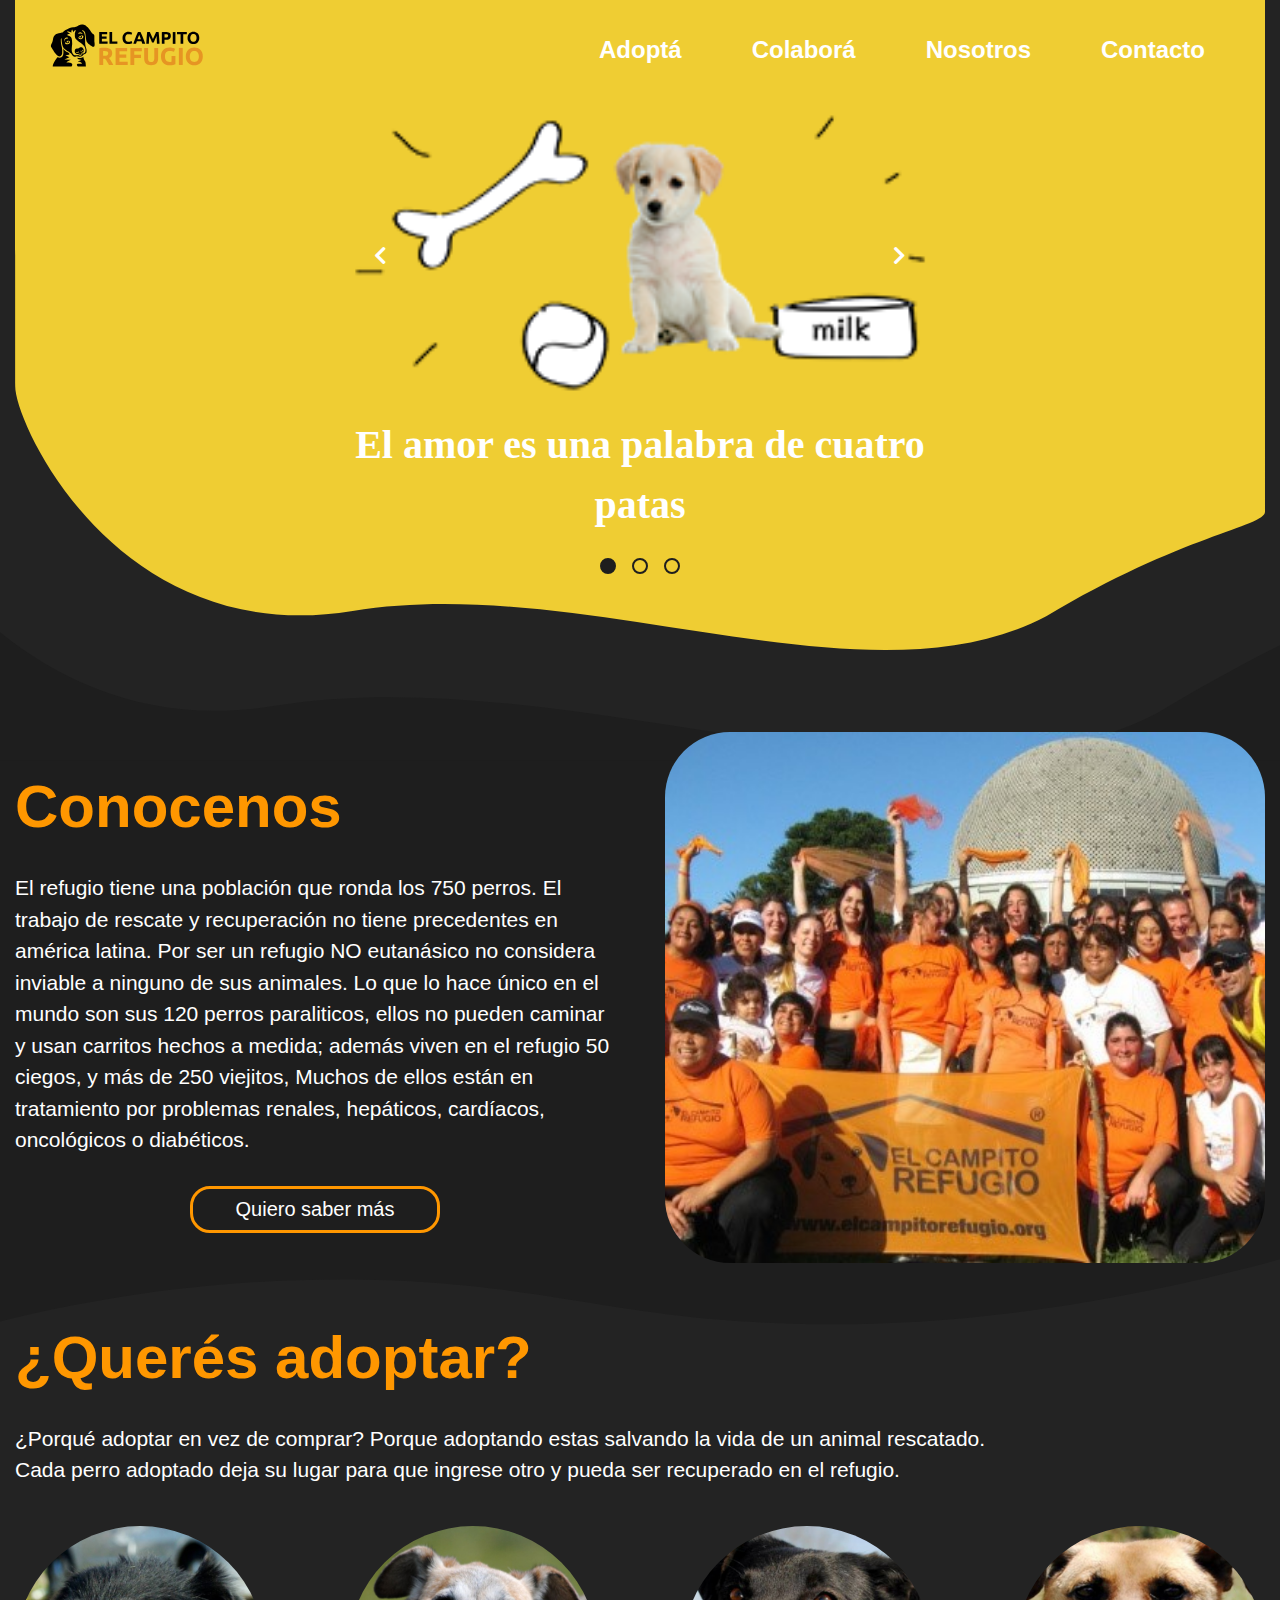
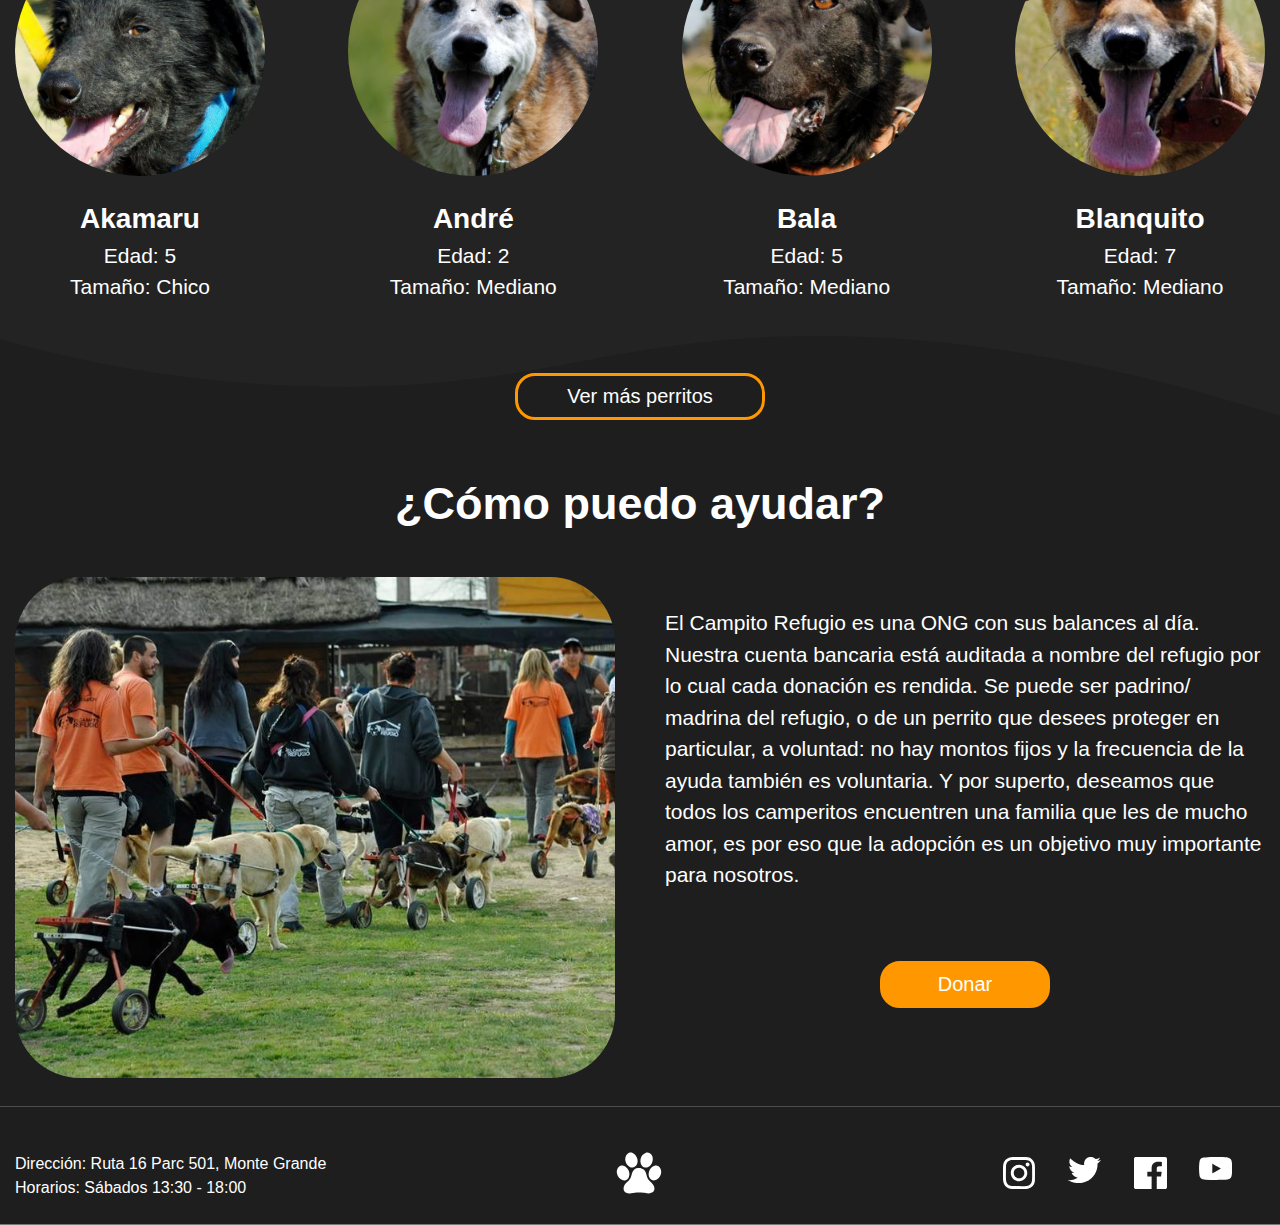
<file: index.html>
<!doctype html>
<html lang="es">

<head>
	<meta charset="utf-8">
	<meta http-equiv="x-ua-compatible" content="ie=edge">
	<title>El Campito Refugio</title>
	<meta name="description"
		content="Somos un refugio de perros que rescata a los animales más necesitados, los rehabilita y los da en adopción a familias que le den amor">
	<meta name="viewport" content="width=device-width, initial-scale=1">
	<link rel="stylesheet" href="estilos/estilos.css">
	<link rel="stylesheet" href="https://cdnjs.cloudflare.com/ajax/libs/font-awesome/5.15.1/css/all.min.css" />
</head>

<body class="bdindex">
	<header>
		<a href="index.html"><img src="imagenes/logo.svg" alt="El Campito Refugio"></a>
		<nav>
			<ul>
				<li><a href="adopta.html">Adoptá</a></li>
				<li><a href="#">Colaborá</a>
					<ul>
						<li><a href="voluntariad.html">Voluntariado</a></li>
						<li><a href="donar.html">Donar</a></li>
						<li><a href="apadrinar.html">Apadrinar</a></li>
					</ul>
				</li>
				<li><a href="#">Nosotros</a>
					<ul>
						<li><a href="historia_refugio.html">Historia del Refugio</a></li>
						<li><a href="club_disca.html">Club de los Disca</a></li>
						<li><a href="historias_camperitos.html">Historia de nuestros camperitos</a></li>
					</ul>
				</li>
				<li><a href="contacto.html">Contacto</a></li>
			</ul>
		</nav>
	</header>
	<main>
		<section class="principal">
			<div class="wrapper">
				<div class="prev-btn">
					<i class="fas fa-chevron-left"></i>
				</div>
				<div class="slides-container">
					<div class="slide">
						<img src="imagenes/hd-index-1.png" alt="Foto de Cachorro" />
						<h4>El amor es una palabra de cuatro patas</h4>
					</div>
					<div class="slide">
						<img src="imagenes/hd-index-2.png" alt="Perro acostado" />
						<h4>Ellos solo quieren<br>muchos mimos</h4>
					</div>
					<div class="slide">
						<img src="imagenes/hd-index-3.png" alt="Perro sonriendo" />
						<h4>Cada perro es<br>una historia distinta</h4>
					</div>
				</div>
				<div class="next-btn">
					<i class="fas fa-chevron-right"></i>
				</div>
				<div class="navigation-dots">
				</div>
			</div>
		</section>
		<section class="txandimg">

			<div class="txdeimg">
				<h1>Conocenos</h1>
				<p>El refugio tiene una población que ronda los 750 perros. El trabajo de rescate y recuperación no
					tiene precedentes en américa latina. Por ser un refugio NO eutanásico no considera inviable a
					ninguno de sus animales. Lo que lo hace único en el mundo son sus 120 perros paraliticos, ellos no
					pueden caminar y usan carritos hechos a medida; además viven en el refugio 50 ciegos, y más de 250
					viejitos, Muchos de ellos están en tratamiento por problemas renales, hepáticos, cardíacos,
					oncológicos o diabéticos.</p>
				<a href="historia_refugio.html" class="btn btna">Quiero saber más</a>
			</div>
			<img class="imgdetx" src="imagenes/foto-grupo-1.jpg" alt="Foto de Colaboradores">
		</section>
		<section>
			<h1>¿Querés adoptar?</h1>
			<p class="textolargo">¿Porqué adoptar en vez de comprar? Porque adoptando estas salvando la vida de un
				animal rescatado. Cada perro adoptado deja su lugar para que ingrese otro y pueda ser recuperado en el
				refugio.</p>
			<div class="adoptar">

				<div class="perroad">
					<img src="imagenes/perro1.jpg" alt="Akamaru">
					<h3>Akamaru</h3>
					<p>Edad: 5</p>
					<p>Tamaño: Chico</p>
				</div>
				<div class="perroad">
					<img src="imagenes/perro2.jpg" alt="André">
					<h3>André</h3>
					<p>Edad: 2</p>
					<p>Tamaño: Mediano</p>
				</div>
				<div class="perroad">
					<img src="imagenes/perro3.jpg" alt="Bala">
					<h3>Bala</h3>
					<p>Edad: 5</p>
					<p>Tamaño: Mediano</p>
				</div>
				<div class="perroad">
					<img src="imagenes/perro4.jpg" alt="Blanquito">
					<h3>Blanquito</h3>
					<p>Edad: 7</p>
					<p>Tamaño: Mediano</p>
				</div>
			</div>
			<a href="adopta.html" class="btn btna centrado">Ver más perritos</a>
		</section>
		<section>
			<h2 class="titulocentrado">¿Cómo puedo ayudar?</h2>
			<div class="txandimg">
				<img class="imgdetx" src="imagenes/foto-ayuda.jpg" alt="Colaboradores ayudando">
				<div class="txdeimg">
					<p>El Campito Refugio es una ONG con sus balances al día. Nuestra cuenta bancaria está auditada a
						nombre del refugio por lo cual cada donación es rendida. Se puede ser padrino/ madrina del
						refugio, o de un perrito que desees proteger en particular, a voluntad: no hay montos fijos y la
						frecuencia de la ayuda también es voluntaria. Y por superto, deseamos que todos los camperitos
						encuentren una familia que les de mucho amor, es por eso que la adopción es un objetivo muy
						importante para nosotros.</p>
					<a href="donar.html" class="btn btna btnrelleno">Donar</a>
				</div>
			</div>
		</section>
	</main>
	<footer>
		<div>
			<p>Dirección: Ruta 16 Parc 501, Monte Grande</p>
			<p>Horarios: Sábados 13:30 - 18:00</p>
		</div>
		<div class="logo_footer">
			<a href="#">
				<img src="imagenes/logo2.svg" alt="Campito Refugio Logo 2">
			</a>
		</div>
		<div class="social">
			<a href="https://www.instagram.com/refugioelcampito/?hl=es-la">
				<img src="imagenes/instagram.svg" alt="Instagram">
			</a>
			<a href="https://twitter.com/elcampito?ref_src=twsrc%5Egoogle%7Ctwcamp%5Eserp%7Ctwgr%5Eauthor">
				<img src="imagenes/twitter.svg" alt="Twitter">
			</a>
			<a href="https://www.facebook.com/elcampitorefugio/">
				<img src="imagenes/facebook.svg" alt="Facebook">
			</a>
			<a href="https://www.facebook.com/elcampitorefugio/">
				<img src="imagenes/youtube.svg" alt="YouTube">
			</a>
		</div>
	</footer>
	<script src="js/main.js"></script>

</body>

</html>
</file>
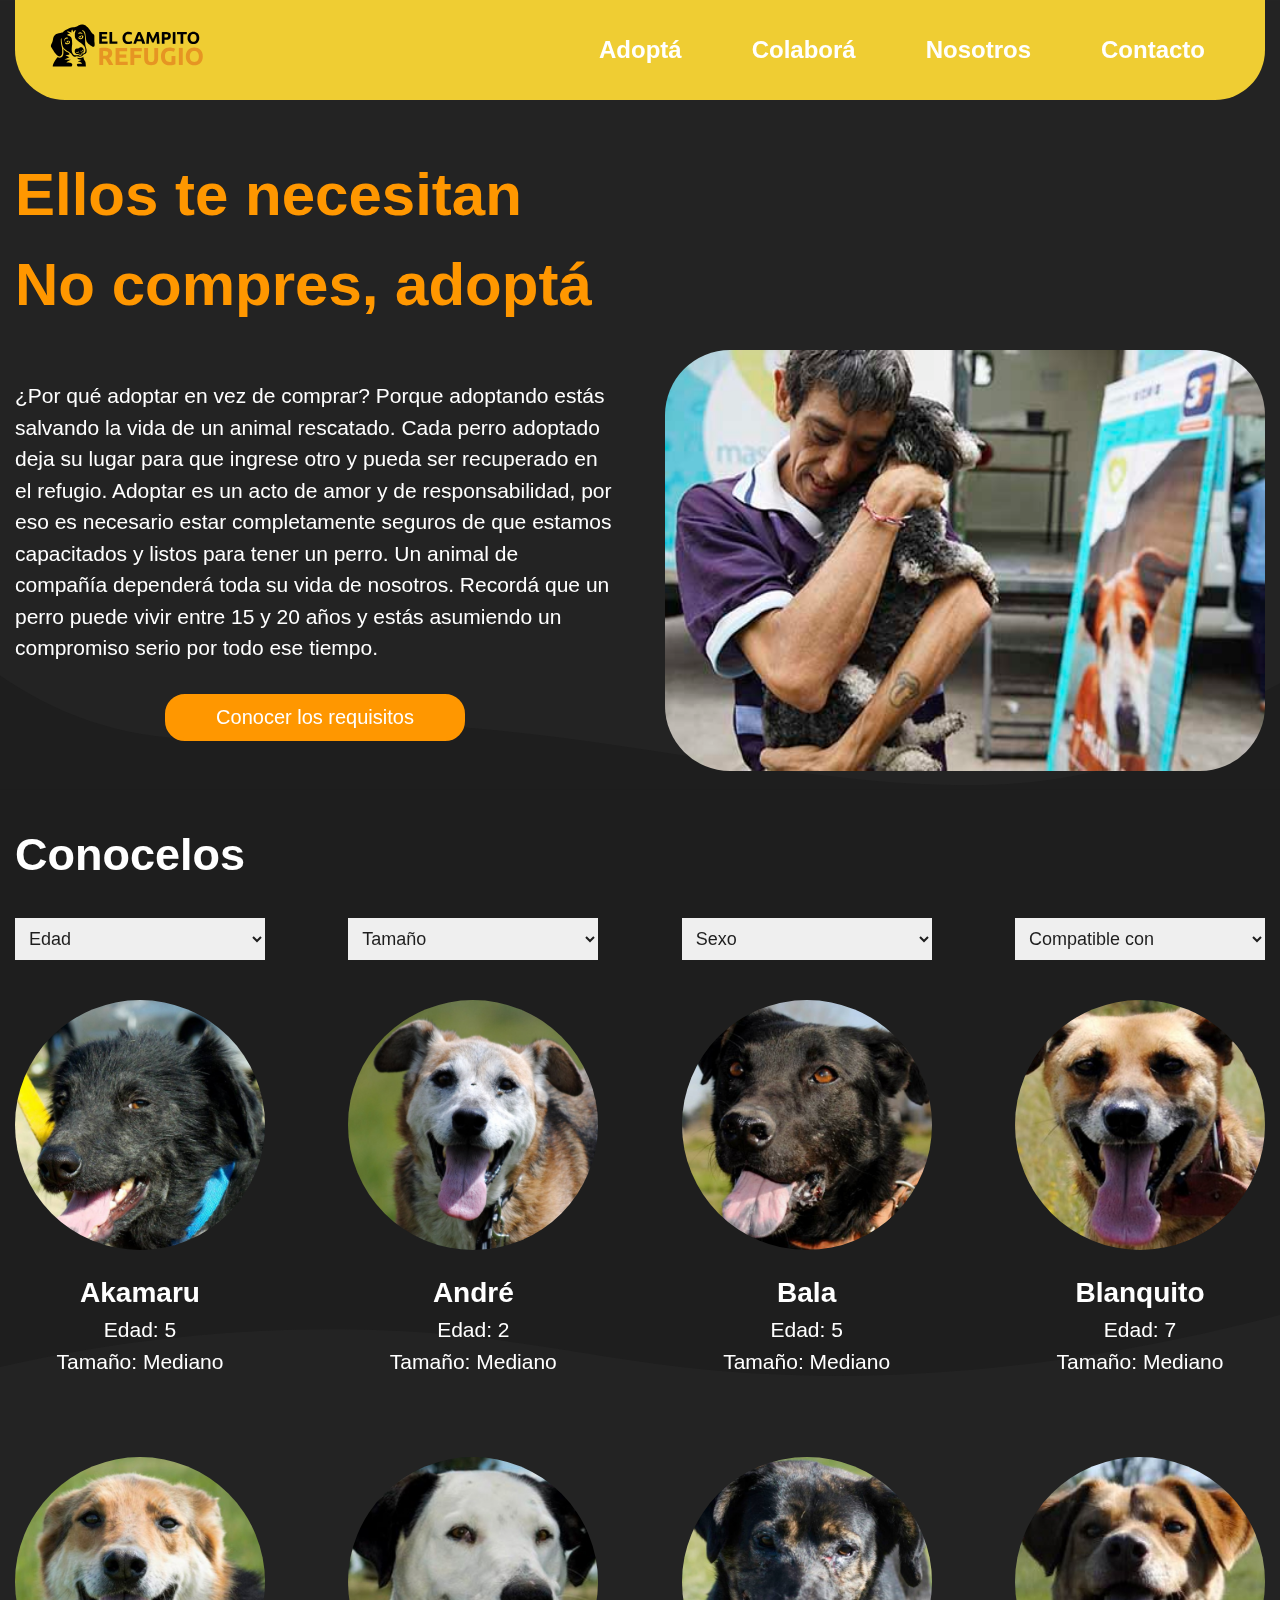
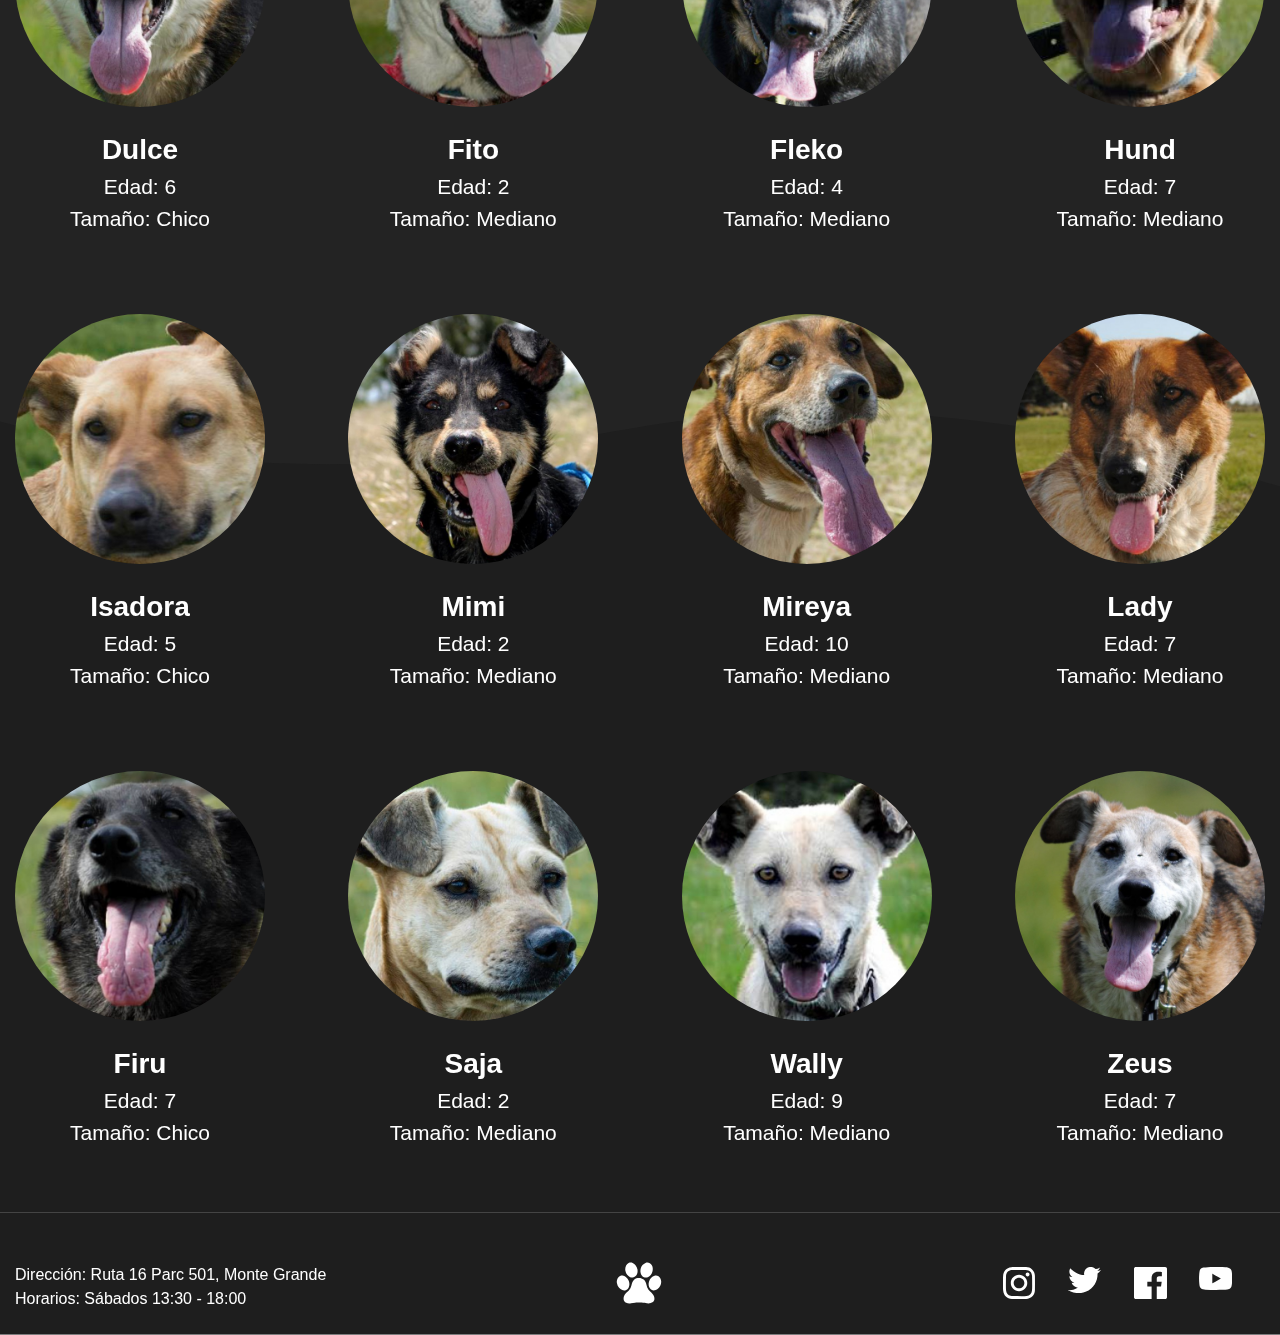
<file: adopta.html>
<!doctype html>
<html lang="es">

<head>
    <meta charset="utf-8">
    <meta http-equiv="x-ua-compatible" content="ie=edge">
    <title>El Campito Refugio - Adoptá</title>
    <meta name="description"
        content="Mirá todos los perritos que tenemos en nuestro predio disponibles para adopción y ser amados">
    <meta name="viewport" content="width=device-width, initial-scale=1">
    <link rel="stylesheet" href="estilos/estilos.css">
    <link rel="stylesheet" href="https://cdnjs.cloudflare.com/ajax/libs/font-awesome/5.15.1/css/all.min.css" />
</head>

<body class="bdtransparente">
    <header>
        <a href="index.html"><img src="imagenes/logo.svg" alt="El Campito Refugio"></a>
        <nav>
            <ul>
                <li><a href="adopta.html">Adoptá</a></li>
                <li><a href="#">Colaborá</a>
                    <ul>
                        <li><a href="voluntariad.html">Voluntariado</a></li>
                        <li><a href="donar.html">Donar</a></li>
                        <li><a href="apadrinar.html">Apadrinar</a></li>
                    </ul>
                </li>
                <li><a href="#">Nosotros</a>
                    <ul>
                        <li><a href="historia_refugio.html">Historia del Refugio</a></li>
                        <li><a href="club_disca.html">Club de los Disca</a></li>
                        <li><a href="historias_camperitos.html">Historia de nuestros camperitos</a></li>
                    </ul>
                </li>
                <li><a href="contacto.html">Contacto</a></li>
            </ul>
        </nav>
    </header>
    <main>
        <section>
            <h1>Ellos te necesitan<br>No compres, adoptá</h1>
            <div class="txandimg">
                <div class="txdeimg">
                    <p>¿Por qué adoptar en vez de comprar? Porque adoptando estás salvando la vida de un animal
                        rescatado. Cada perro adoptado deja su lugar para que ingrese otro y pueda ser recuperado en el
                        refugio. Adoptar es un acto de amor y de responsabilidad, por eso es necesario estar
                        completamente seguros de que estamos capacitados y listos para tener un perro. Un animal de
                        compañía dependerá toda su vida de nosotros. Recordá que un perro puede vivir entre 15 y 20 años
                        y estás asumiendo un compromiso serio por todo ese tiempo.</p>
                    <button class="btn btnrelleno btnlargo" id="myBtn">Conocer los requisitos</button>
                    <div id="myModal" class="modal">
                        <div class="modal-content">
                            <span class="close">&times;</span>
                            <h2>Requisitos para Adoptar</h2>
                            <div class="lista">
                                <ul>
                                    <li>Es requisito excluyente ser mayor de 21 años</li>
                                    <li>Las adopciones se tratan solamente con el adoptante final (no mediante terceros)
                                    </li>
                                    <li>No damos en adopción cachorritos de menos de 5 meses cuando hay niños menores a
                                        6 años en la casa</li>
                                </ul>
                            </div>
                            <div class="lista pasos">
                                <h3>Pasos a seguir:</h3>
                                <ul>
                                    <li>Enviamos un cuestionario de pre-adopción para ser completado por el interesado
                                        al solicitar la adopción</li>
                                    <li>Hacemos una visita al domicilio para conocer a la familia y constatar las
                                        condiciones en que vivirá nuestro camperito</li>
                                    <li>En caso de aprobar la adopción, solicitamos los datos del adoptante, de su
                                        veterinario de confianza y el telefono y dirección de cuatro familiares</li>
                                    <li>El adoptante deberá encargar la chapita identificatoria para el animal
                                        incluyendo nuestro teléfono</li>
                                    <li>Luego coordinamos el traslado del adoptado a su hogar, donde se firma el
                                        Contrato de Adopción</li>
                                </ul>
                            </div>
                        </div>
                    </div>
                </div>
                <img class="imgdetx" src="imagenes/adopta-ad.jpg" alt="Hombre abrazando a un perro">
            </div>
        </section>
        <section>
            <h2>Conocelos</h2>
            <div class=detalles1>
                <select name="edad">
                    <option value="" disabled selected hidden>Edad</option>
                    <option value="1">Cachorro</option>
                    <option value="2">Adulto</option>
                </select>
                <select name="tamaño">
                    <option value="" disabled selected hidden>Tamaño</option>
                    <option value="1">Pequeño</option>
                    <option value="2">Mediano</option>
                    <option value="3">Grande</option>
                </select>
                <select name="sexo">
                    <option value="" disabled selected hidden>Sexo</option>
                    <option value="1">Macho</option>
                    <option value="2">Hembra</option>
                </select>
                <select name="compatible">
                    <option value="" disabled selected hidden>Compatible con</option>
                    <option value="1">Bebés</option>
                    <option value="2">Gatos</option>
                    <option value="3">Otros Perros</option>
                </select>
            </div>
            <div class="adoptar">
                <div class="perroad">
                    <img class="fichaperro" src="imagenes/perro1.jpg" alt="Akamaru">
                    <h3>Akamaru</h3>
                    <p>Edad: 5</p>
                    <p>Tamaño: Mediano</p>
                    <div class="modalperro modal">
                        <div class="modal-content">
                            <span class="closead">&times;</span>
                            <h1>Akmaru</h1>
                            <div class="ficha">
                                <img src="imagenes/perro1.jpg" alt="fotopersonaperro" class="mimifoto" />
                                <div class="inscripcion">
                                    <div>
                                        <p><strong>Sexo:</strong> Macho</p>
                                        <p><strong>Edad:</strong> Adulto</p>
                                        <p><strong>Tamaño:</strong> Mediano</p>
                                        <p><strong>Raza:</strong> Mestizo</p>
                                        <p><strong>Carácter:</strong> Dulce, cariñoso, tranquilo.</p>
                                    </div>
                                    <form action="enviarMail.php" method="post">
                                        <div class="contacto1">
                                            <div class=formcontacto1>
                                                <input class="input_100" type="text" name="nombre" placeholder="Nombre"
                                                    required>
                                                <input class="input_100" type="email" name="email" placeholder="Email"
                                                    required email>
                                                <textarea class="input_100" id="pregunta" type="paragraph"
                                                    name="pregunta" placeholder="Cuentanos de vos"></textarea>
                                            </div>
                                        </div>
                                        <input class="btn btnrelleno centrado" type="submit" value="Quiero adoptarlo">
                                    </form>
                                    <a href="apadrinar.html"><button class="btn btnrelleno">Apadrinar</button></a>
                                </div>
                            </div>
                            <div class="fichamas">
                                <h3>Información Adicional</h4>
                                    <div class="ficha fichados">
                                        <div>
                                            <img src="imagenes/ficha-relacion.svg" alt="fotopersonaperro"
                                                class="icono" />
                                            <p>Se lleva bien con otros perros</p>
                                        </div>
                                        <div>
                                            <img src="imagenes/ficha-bebes.svg" alt="fotopersonaperro" class="icono" />
                                            <p>Se lleva bien con niños pequeños</p>
                                        </div>
                                        <div>
                                            <img src="imagenes/ficha-cuidados.svg" alt="fotopersonaperro"
                                                class="icono" />
                                            <p>Necesita cuidados especiales</p>
                                        </div>
                                        <div>
                                            <img src="imagenes/ficha-disca.svg" alt="fotopersonaperro" class="icono" />
                                            <p>Perro con una discapacidad</p>
                                        </div>
                                    </div>
                            </div>
                        </div>
                    </div>
                </div>
                <div class="perroad">
                    <img class="fichaperro" src="imagenes/perro2.jpg" alt="André">
                    <h3>André</h3>
                    <p>Edad: 2</p>
                    <p>Tamaño: Mediano</p>
                    <div class="modalperro modal">
                        <div class="modal-content">
                            <span class="closead">&times;</span>
                            <h1>Akmaru</h1>
                            <div class="ficha">
                                <img src="imagenes/perro1.jpg" alt="fotopersonaperro" class="mimifoto" />
                                <div class="inscripcion">
                                    <div>
                                        <p><strong>Sexo:</strong> Macho</p>
                                        <p><strong>Edad:</strong> Adulto</p>
                                        <p><strong>Tamaño:</strong> Mediano</p>
                                        <p><strong>Raza:</strong> Mestizo</p>
                                        <p><strong>Carácter:</strong> Dulce, cariñoso, tranquilo.</p>
                                    </div>
                                    <form action="enviarMail.php" method="post">
                                        <div class="contacto1">
                                            <div class=formcontacto1>
                                                <input class="input_100" type="text" name="nombre" placeholder="Nombre"
                                                    required>
                                                <input class="input_100" type="email" name="email" placeholder="Email"
                                                    required email>
                                                <textarea class="input_100" id="pregunta" type="paragraph"
                                                    name="pregunta" placeholder="Cuentanos de vos"></textarea>
                                            </div>
                                        </div>
                                        <input class="btn btnrelleno centrado" type="submit" value="Quiero adoptarlo">
                                    </form>
                                    <a href="apadrinar.html"><button class="btn btnrelleno">Apadrinar</button></a>
                                </div>
                            </div>
                            <div class="fichamas">
                                <h3>Información Adicional</h4>
                                    <div class="ficha fichados">
                                        <div>
                                            <img src="imagenes/ficha-relacion.svg" alt="fotopersonaperro"
                                                class="icono" />
                                            <p>Se lleva bien con otros perros</p>
                                        </div>
                                        <div>
                                            <img src="imagenes/ficha-bebes.svg" alt="fotopersonaperro" class="icono" />
                                            <p>Se lleva bien con niños pequeños</p>
                                        </div>
                                        <div>
                                            <img src="imagenes/ficha-cuidados.svg" alt="fotopersonaperro"
                                                class="icono" />
                                            <p>Necesita cuidados especiales</p>
                                        </div>
                                        <div>
                                            <img src="imagenes/ficha-disca.svg" alt="fotopersonaperro" class="icono" />
                                            <p>Perro con una discapacidad</p>
                                        </div>
                                    </div>
                            </div>
                        </div>
                    </div>
                </div>
                <div class="perroad">
                    <img class="fichaperro" src="imagenes/perro3.jpg" alt="Bala">
                    <h3>Bala</h3>
                    <p>Edad: 5</p>
                    <p>Tamaño: Mediano</p>
                    <div class="modalperro modal">
                        <div class="modal-content">
                            <span class="closead">&times;</span>
                            <h1>Akmaru</h1>
                            <div class="ficha">
                                <img src="imagenes/perro1.jpg" alt="fotopersonaperro" class="mimifoto" />
                                <div class="inscripcion">
                                    <div>
                                        <p><strong>Sexo:</strong> Macho</p>
                                        <p><strong>Edad:</strong> Adulto</p>
                                        <p><strong>Tamaño:</strong> Mediano</p>
                                        <p><strong>Raza:</strong> Mestizo</p>
                                        <p><strong>Carácter:</strong> Dulce, cariñoso, tranquilo.</p>
                                    </div>
                                    <form action="enviarMail.php" method="post">
                                        <div class="contacto1">
                                            <div class=formcontacto1>
                                                <input class="input_100" type="text" name="nombre" placeholder="Nombre"
                                                    required>
                                                <input class="input_100" type="email" name="email" placeholder="Email"
                                                    required email>
                                                <textarea class="input_100" id="pregunta" type="paragraph"
                                                    name="pregunta" placeholder="Cuentanos de vos"></textarea>
                                            </div>
                                        </div>
                                        <input class="btn btnrelleno centrado" type="submit" value="Quiero adoptarlo">
                                    </form>
                                    <a href="apadrinar.html"><button class="btn btnrelleno">Apadrinar</button></a>
                                </div>
                            </div>
                            <div class="fichamas">
                                <h3>Información Adicional</h4>
                                    <div class="ficha fichados">
                                        <div>
                                            <img src="imagenes/ficha-relacion.svg" alt="fotopersonaperro"
                                                class="icono" />
                                            <p>Se lleva bien con otros perros</p>
                                        </div>
                                        <div>
                                            <img src="imagenes/ficha-bebes.svg" alt="fotopersonaperro" class="icono" />
                                            <p>Se lleva bien con niños pequeños</p>
                                        </div>
                                        <div>
                                            <img src="imagenes/ficha-cuidados.svg" alt="fotopersonaperro"
                                                class="icono" />
                                            <p>Necesita cuidados especiales</p>
                                        </div>
                                        <div>
                                            <img src="imagenes/ficha-disca.svg" alt="fotopersonaperro" class="icono" />
                                            <p>Perro con una discapacidad</p>
                                        </div>
                                    </div>
                            </div>
                        </div>
                    </div>
                </div>
                <div class="perroad">
                    <img class="fichaperro" src="imagenes/perro4.jpg" alt="Blanquito">
                    <h3>Blanquito</h3>
                    <p>Edad: 7</p>
                    <p>Tamaño: Mediano</p>
                    <div class="modalperro modal">
                        <div class="modal-content">
                            <span class="closead">&times;</span>
                            <h1>Akmaru</h1>
                            <div class="ficha">
                                <img src="imagenes/perro1.jpg" alt="fotopersonaperro" class="mimifoto" />
                                <div class="inscripcion">
                                    <div>
                                        <p><strong>Sexo:</strong> Macho</p>
                                        <p><strong>Edad:</strong> Adulto</p>
                                        <p><strong>Tamaño:</strong> Mediano</p>
                                        <p><strong>Raza:</strong> Mestizo</p>
                                        <p><strong>Carácter:</strong> Dulce, cariñoso, tranquilo.</p>
                                    </div>
                                    <form action="enviarMail.php" method="post">
                                        <div class="contacto1">
                                            <div class=formcontacto1>
                                                <input class="input_100" type="text" name="nombre" placeholder="Nombre"
                                                    required>
                                                <input class="input_100" type="email" name="email" placeholder="Email"
                                                    required email>
                                                <textarea class="input_100" id="pregunta" type="paragraph"
                                                    name="pregunta" placeholder="Cuentanos de vos"></textarea>
                                            </div>
                                        </div>
                                        <input class="btn btnrelleno centrado" type="submit" value="Quiero adoptarlo">
                                    </form>
                                    <a href="apadrinar.html"><button class="btn btnrelleno">Apadrinar</button></a>
                                </div>
                            </div>
                            <div class="fichamas">
                                <h3>Información Adicional</h4>
                                    <div class="ficha fichados">
                                        <div>
                                            <img src="imagenes/ficha-relacion.svg" alt="fotopersonaperro"
                                                class="icono" />
                                            <p>Se lleva bien con otros perros</p>
                                        </div>
                                        <div>
                                            <img src="imagenes/ficha-bebes.svg" alt="fotopersonaperro" class="icono" />
                                            <p>Se lleva bien con niños pequeños</p>
                                        </div>
                                        <div>
                                            <img src="imagenes/ficha-cuidados.svg" alt="fotopersonaperro"
                                                class="icono" />
                                            <p>Necesita cuidados especiales</p>
                                        </div>
                                        <div>
                                            <img src="imagenes/ficha-disca.svg" alt="fotopersonaperro" class="icono" />
                                            <p>Perro con una discapacidad</p>
                                        </div>
                                    </div>
                            </div>
                        </div>
                    </div>
                </div>
            </div>
            <div class="adoptar">
                <div class="perroad">
                    <img class="fichaperro" src="imagenes/perro5.jpg" alt="Dulce">
                    <h3>Dulce</h3>
                    <p>Edad: 6</p>
                    <p>Tamaño: Chico</p>
                    <div class="modalperro modal">
                        <div class="modal-content">
                            <span class="closead">&times;</span>
                            <h1>Akmaru</h1>
                            <div class="ficha">
                                <img src="imagenes/perro1.jpg" alt="fotopersonaperro" class="mimifoto" />
                                <div class="inscripcion">
                                    <div>
                                        <p><strong>Sexo:</strong> Macho</p>
                                        <p><strong>Edad:</strong> Adulto</p>
                                        <p><strong>Tamaño:</strong> Mediano</p>
                                        <p><strong>Raza:</strong> Mestizo</p>
                                        <p><strong>Carácter:</strong> Dulce, cariñoso, tranquilo.</p>
                                    </div>
                                    <form action="enviarMail.php" method="post">
                                        <div class="contacto1">
                                            <div class=formcontacto1>
                                                <input class="input_100" type="text" name="nombre" placeholder="Nombre"
                                                    required>
                                                <input class="input_100" type="email" name="email" placeholder="Email"
                                                    required email>
                                                <textarea class="input_100" id="pregunta" type="paragraph"
                                                    name="pregunta" placeholder="Cuentanos de vos"></textarea>
                                            </div>
                                        </div>
                                        <input class="btn btnrelleno centrado" type="submit" value="Quiero adoptarlo">
                                    </form>
                                    <a href="apadrinar.html"><button class="btn btnrelleno">Apadrinar</button></a>
                                </div>
                            </div>
                            <div class="fichamas">
                                <h3>Información Adicional</h4>
                                    <div class="ficha fichados">
                                        <div>
                                            <img src="imagenes/ficha-relacion.svg" alt="fotopersonaperro"
                                                class="icono" />
                                            <p>Se lleva bien con otros perros</p>
                                        </div>
                                        <div>
                                            <img src="imagenes/ficha-bebes.svg" alt="fotopersonaperro" class="icono" />
                                            <p>Se lleva bien con niños pequeños</p>
                                        </div>
                                        <div>
                                            <img src="imagenes/ficha-cuidados.svg" alt="fotopersonaperro"
                                                class="icono" />
                                            <p>Necesita cuidados especiales</p>
                                        </div>
                                        <div>
                                            <img src="imagenes/ficha-disca.svg" alt="fotopersonaperro" class="icono" />
                                            <p>Perro con una discapacidad</p>
                                        </div>
                                    </div>
                            </div>
                        </div>
                    </div>
                </div>
                <div class="perroad">
                    <img class="fichaperro" src="imagenes/perro6.jpg" alt="Fito">
                    <h3>Fito</h3>
                    <p>Edad: 2</p>
                    <p>Tamaño: Mediano</p>
                    <div class="modalperro modal">
                        <div class="modal-content">
                            <span class="closead">&times;</span>
                            <h1>Akmaru</h1>
                            <div class="ficha">
                                <img src="imagenes/perro1.jpg" alt="fotopersonaperro" class="mimifoto" />
                                <div class="inscripcion">
                                    <div>
                                        <p><strong>Sexo:</strong> Macho</p>
                                        <p><strong>Edad:</strong> Adulto</p>
                                        <p><strong>Tamaño:</strong> Mediano</p>
                                        <p><strong>Raza:</strong> Mestizo</p>
                                        <p><strong>Carácter:</strong> Dulce, cariñoso, tranquilo.</p>
                                    </div>
                                    <form action="enviarMail.php" method="post">
                                        <div class="contacto1">
                                            <div class=formcontacto1>
                                                <input class="input_100" type="text" name="nombre" placeholder="Nombre"
                                                    required>
                                                <input class="input_100" type="email" name="email" placeholder="Email"
                                                    required email>
                                                <textarea class="input_100" id="pregunta" type="paragraph"
                                                    name="pregunta" placeholder="Cuentanos de vos"></textarea>
                                            </div>
                                        </div>
                                        <input class="btn btnrelleno centrado" type="submit" value="Quiero adoptarlo">
                                    </form>
                                    <a href="apadrinar.html"><button class="btn btnrelleno">Apadrinar</button></a>
                                </div>
                            </div>
                            <div class="fichamas">
                                <h3>Información Adicional</h4>
                                    <div class="ficha fichados">
                                        <div>
                                            <img src="imagenes/ficha-relacion.svg" alt="fotopersonaperro"
                                                class="icono" />
                                            <p>Se lleva bien con otros perros</p>
                                        </div>
                                        <div>
                                            <img src="imagenes/ficha-bebes.svg" alt="fotopersonaperro" class="icono" />
                                            <p>Se lleva bien con niños pequeños</p>
                                        </div>
                                        <div>
                                            <img src="imagenes/ficha-cuidados.svg" alt="fotopersonaperro"
                                                class="icono" />
                                            <p>Necesita cuidados especiales</p>
                                        </div>
                                        <div>
                                            <img src="imagenes/ficha-disca.svg" alt="fotopersonaperro" class="icono" />
                                            <p>Perro con una discapacidad</p>
                                        </div>
                                    </div>
                            </div>
                        </div>
                    </div>
                </div>
                <div class="perroad">
                    <img class="fichaperro" src="imagenes/perro7.jpg" alt="Fleko">
                    <h3>Fleko</h3>
                    <p>Edad: 4</p>
                    <p>Tamaño: Mediano</p>
                    <div class="modalperro modal">
                        <div class="modal-content">
                            <span class="closead">&times;</span>
                            <h1>Akmaru</h1>
                            <div class="ficha">
                                <img src="imagenes/perro1.jpg" alt="fotopersonaperro" class="mimifoto" />
                                <div class="inscripcion">
                                    <div>
                                        <p><strong>Sexo:</strong> Macho</p>
                                        <p><strong>Edad:</strong> Adulto</p>
                                        <p><strong>Tamaño:</strong> Mediano</p>
                                        <p><strong>Raza:</strong> Mestizo</p>
                                        <p><strong>Carácter:</strong> Dulce, cariñoso, tranquilo.</p>
                                    </div>
                                    <form action="enviarMail.php" method="post">
                                        <div class="contacto1">
                                            <div class=formcontacto1>
                                                <input class="input_100" type="text" name="nombre" placeholder="Nombre"
                                                    required>
                                                <input class="input_100" type="email" name="email" placeholder="Email"
                                                    required email>
                                                <textarea class="input_100" id="pregunta" type="paragraph"
                                                    name="pregunta" placeholder="Cuentanos de vos"></textarea>
                                            </div>
                                        </div>
                                        <input class="btn btnrelleno centrado" type="submit" value="Quiero adoptarlo">
                                    </form>
                                    <a href="apadrinar.html"><button class="btn btnrelleno">Apadrinar</button></a>
                                </div>
                            </div>
                            <div class="fichamas">
                                <h3>Información Adicional</h4>
                                    <div class="ficha fichados">
                                        <div>
                                            <img src="imagenes/ficha-relacion.svg" alt="fotopersonaperro"
                                                class="icono" />
                                            <p>Se lleva bien con otros perros</p>
                                        </div>
                                        <div>
                                            <img src="imagenes/ficha-bebes.svg" alt="fotopersonaperro" class="icono" />
                                            <p>Se lleva bien con niños pequeños</p>
                                        </div>
                                        <div>
                                            <img src="imagenes/ficha-cuidados.svg" alt="fotopersonaperro"
                                                class="icono" />
                                            <p>Necesita cuidados especiales</p>
                                        </div>
                                        <div>
                                            <img src="imagenes/ficha-disca.svg" alt="fotopersonaperro" class="icono" />
                                            <p>Perro con una discapacidad</p>
                                        </div>
                                    </div>
                            </div>
                        </div>
                    </div>
                </div>
                <div class="perroad">
                    <img class="fichaperro" src="imagenes/perro8.jpg" alt="Hund">
                    <h3>Hund</h3>
                    <p>Edad: 7</p>
                    <p>Tamaño: Mediano</p>
                    <div class="modalperro modal">
                        <div class="modal-content">
                            <span class="closead">&times;</span>
                            <h1>Akmaru</h1>
                            <div class="ficha">
                                <img src="imagenes/perro1.jpg" alt="fotopersonaperro" class="mimifoto" />
                                <div class="inscripcion">
                                    <div>
                                        <p><strong>Sexo:</strong> Macho</p>
                                        <p><strong>Edad:</strong> Adulto</p>
                                        <p><strong>Tamaño:</strong> Mediano</p>
                                        <p><strong>Raza:</strong> Mestizo</p>
                                        <p><strong>Carácter:</strong> Dulce, cariñoso, tranquilo.</p>
                                    </div>
                                    <form action="enviarMail.php" method="post">
                                        <div class="contacto1">
                                            <div class=formcontacto1>
                                                <input class="input_100" type="text" name="nombre" placeholder="Nombre"
                                                    required>
                                                <input class="input_100" type="email" name="email" placeholder="Email"
                                                    required email>
                                                <textarea class="input_100" id="pregunta" type="paragraph"
                                                    name="pregunta" placeholder="Cuentanos de vos"></textarea>
                                            </div>
                                        </div>
                                        <input class="btn btnrelleno centrado" type="submit" value="Quiero adoptarlo">
                                    </form>
                                    <a href="apadrinar.html"><button class="btn btnrelleno">Apadrinar</button></a>
                                </div>
                            </div>
                            <div class="fichamas">
                                <h3>Información Adicional</h4>
                                    <div class="ficha fichados">
                                        <div>
                                            <img src="imagenes/ficha-relacion.svg" alt="fotopersonaperro"
                                                class="icono" />
                                            <p>Se lleva bien con otros perros</p>
                                        </div>
                                        <div>
                                            <img src="imagenes/ficha-bebes.svg" alt="fotopersonaperro" class="icono" />
                                            <p>Se lleva bien con niños pequeños</p>
                                        </div>
                                        <div>
                                            <img src="imagenes/ficha-cuidados.svg" alt="fotopersonaperro"
                                                class="icono" />
                                            <p>Necesita cuidados especiales</p>
                                        </div>
                                        <div>
                                            <img src="imagenes/ficha-disca.svg" alt="fotopersonaperro" class="icono" />
                                            <p>Perro con una discapacidad</p>
                                        </div>
                                    </div>
                            </div>
                        </div>
                    </div>
                </div>
            </div>
            <div class="adoptar">
                <div class="perroad">
                    <img class="fichaperro" src="imagenes/perro9.jpg" alt="Isadora">
                    <h3>Isadora</h3>
                    <p>Edad: 5</p>
                    <p>Tamaño: Chico</p>
                    <div class="modalperro modal">
                        <div class="modal-content">
                            <span class="closead">&times;</span>
                            <h1>Akmaru</h1>
                            <div class="ficha">
                                <img src="imagenes/perro1.jpg" alt="fotopersonaperro" class="mimifoto" />
                                <div class="inscripcion">
                                    <div>
                                        <p><strong>Sexo:</strong> Macho</p>
                                        <p><strong>Edad:</strong> Adulto</p>
                                        <p><strong>Tamaño:</strong> Mediano</p>
                                        <p><strong>Raza:</strong> Mestizo</p>
                                        <p><strong>Carácter:</strong> Dulce, cariñoso, tranquilo.</p>
                                    </div>
                                    <form action="enviarMail.php" method="post">
                                        <div class="contacto1">
                                            <div class=formcontacto1>
                                                <input class="input_100" type="text" name="nombre" placeholder="Nombre"
                                                    required>
                                                <input class="input_100" type="email" name="email" placeholder="Email"
                                                    required email>
                                                <textarea class="input_100" id="pregunta" type="paragraph"
                                                    name="pregunta" placeholder="Cuentanos de vos"></textarea>
                                            </div>
                                        </div>
                                        <input class="btn btnrelleno centrado" type="submit" value="Quiero adoptarlo">
                                    </form>
                                    <a href="apadrinar.html"><button class="btn btnrelleno">Apadrinar</button></a>
                                </div>
                            </div>
                            <div class="fichamas">
                                <h3>Información Adicional</h4>
                                    <div class="ficha fichados">
                                        <div>
                                            <img src="imagenes/ficha-relacion.svg" alt="fotopersonaperro"
                                                class="icono" />
                                            <p>Se lleva bien con otros perros</p>
                                        </div>
                                        <div>
                                            <img src="imagenes/ficha-bebes.svg" alt="fotopersonaperro" class="icono" />
                                            <p>Se lleva bien con niños pequeños</p>
                                        </div>
                                        <div>
                                            <img src="imagenes/ficha-cuidados.svg" alt="fotopersonaperro"
                                                class="icono" />
                                            <p>Necesita cuidados especiales</p>
                                        </div>
                                        <div>
                                            <img src="imagenes/ficha-disca.svg" alt="fotopersonaperro" class="icono" />
                                            <p>Perro con una discapacidad</p>
                                        </div>
                                    </div>
                            </div>
                        </div>
                    </div>
                </div>
                <div class="perroad">
                    <img class="fichaperro" src="imagenes/perro10.jpg" alt="Mimi">
                    <h3>Mimi</h3>
                    <p>Edad: 2</p>
                    <p>Tamaño: Mediano</p>
                    <div class="modalperro modal">
                        <div class="modal-content">
                            <span class="closead">&times;</span>
                            <h1>Akmaru</h1>
                            <div class="ficha">
                                <img src="imagenes/perro1.jpg" alt="fotopersonaperro" class="mimifoto" />
                                <div class="inscripcion">
                                    <div>
                                        <p><strong>Sexo:</strong> Macho</p>
                                        <p><strong>Edad:</strong> Adulto</p>
                                        <p><strong>Tamaño:</strong> Mediano</p>
                                        <p><strong>Raza:</strong> Mestizo</p>
                                        <p><strong>Carácter:</strong> Dulce, cariñoso, tranquilo.</p>
                                    </div>
                                    <form action="enviarMail.php" method="post">
                                        <div class="contacto1">
                                            <div class=formcontacto1>
                                                <input class="input_100" type="text" name="nombre" placeholder="Nombre"
                                                    required>
                                                <input class="input_100" type="email" name="email" placeholder="Email"
                                                    required email>
                                                <textarea class="input_100" id="pregunta" type="paragraph"
                                                    name="pregunta" placeholder="Cuentanos de vos"></textarea>
                                            </div>
                                        </div>
                                        <input class="btn btnrelleno centrado" type="submit" value="Quiero adoptarlo">
                                    </form>
                                    <a href="apadrinar.html"><button class="btn btnrelleno">Apadrinar</button></a>
                                </div>
                            </div>
                            <div class="fichamas">
                                <h3>Información Adicional</h4>
                                    <div class="ficha fichados">
                                        <div>
                                            <img src="imagenes/ficha-relacion.svg" alt="fotopersonaperro"
                                                class="icono" />
                                            <p>Se lleva bien con otros perros</p>
                                        </div>
                                        <div>
                                            <img src="imagenes/ficha-bebes.svg" alt="fotopersonaperro" class="icono" />
                                            <p>Se lleva bien con niños pequeños</p>
                                        </div>
                                        <div>
                                            <img src="imagenes/ficha-cuidados.svg" alt="fotopersonaperro"
                                                class="icono" />
                                            <p>Necesita cuidados especiales</p>
                                        </div>
                                        <div>
                                            <img src="imagenes/ficha-disca.svg" alt="fotopersonaperro" class="icono" />
                                            <p>Perro con una discapacidad</p>
                                        </div>
                                    </div>
                            </div>
                        </div>
                    </div>
                </div>
                <div class="perroad">
                    <img class="fichaperro" src="imagenes/perro11.jpg" alt="Mireya">
                    <h3>Mireya</h3>
                    <p>Edad: 10</p>
                    <p>Tamaño: Mediano</p>
                    <div class="modalperro modal">
                        <div class="modal-content">
                            <span class="closead">&times;</span>
                            <h1>Akmaru</h1>
                            <div class="ficha">
                                <img src="imagenes/perro1.jpg" alt="fotopersonaperro" class="mimifoto" />
                                <div class="inscripcion">
                                    <div>
                                        <p><strong>Sexo:</strong> Macho</p>
                                        <p><strong>Edad:</strong> Adulto</p>
                                        <p><strong>Tamaño:</strong> Mediano</p>
                                        <p><strong>Raza:</strong> Mestizo</p>
                                        <p><strong>Carácter:</strong> Dulce, cariñoso, tranquilo.</p>
                                    </div>
                                    <form action="enviarMail.php" method="post">
                                        <div class="contacto1">
                                            <div class=formcontacto1>
                                                <input class="input_100" type="text" name="nombre" placeholder="Nombre"
                                                    required>
                                                <input class="input_100" type="email" name="email" placeholder="Email"
                                                    required email>
                                                <textarea class="input_100" id="pregunta" type="paragraph"
                                                    name="pregunta" placeholder="Cuentanos de vos"></textarea>
                                            </div>
                                        </div>
                                        <input class="btn btnrelleno centrado" type="submit" value="Quiero adoptarlo">
                                    </form>
                                    <a href="apadrinar.html"><button class="btn btnrelleno">Apadrinar</button></a>
                                </div>
                            </div>
                            <div class="fichamas">
                                <h3>Información Adicional</h4>
                                    <div class="ficha fichados">
                                        <div>
                                            <img src="imagenes/ficha-relacion.svg" alt="fotopersonaperro"
                                                class="icono" />
                                            <p>Se lleva bien con otros perros</p>
                                        </div>
                                        <div>
                                            <img src="imagenes/ficha-bebes.svg" alt="fotopersonaperro" class="icono" />
                                            <p>Se lleva bien con niños pequeños</p>
                                        </div>
                                        <div>
                                            <img src="imagenes/ficha-cuidados.svg" alt="fotopersonaperro"
                                                class="icono" />
                                            <p>Necesita cuidados especiales</p>
                                        </div>
                                        <div>
                                            <img src="imagenes/ficha-disca.svg" alt="fotopersonaperro" class="icono" />
                                            <p>Perro con una discapacidad</p>
                                        </div>
                                    </div>
                            </div>
                        </div>
                    </div>
                </div>
                <div class="perroad">
                    <img class="fichaperro" src="imagenes/perro12.jpg" alt="Lady">
                    <h3>Lady</h3>
                    <p>Edad: 7</p>
                    <p>Tamaño: Mediano</p>
                    <div class="modalperro modal">
                        <div class="modal-content">
                            <span class="closead">&times;</span>
                            <h1>Akmaru</h1>
                            <div class="ficha">
                                <img src="imagenes/perro1.jpg" alt="fotopersonaperro" class="mimifoto" />
                                <div class="inscripcion">
                                    <div>
                                        <p><strong>Sexo:</strong> Macho</p>
                                        <p><strong>Edad:</strong> Adulto</p>
                                        <p><strong>Tamaño:</strong> Mediano</p>
                                        <p><strong>Raza:</strong> Mestizo</p>
                                        <p><strong>Carácter:</strong> Dulce, cariñoso, tranquilo.</p>
                                    </div>
                                    <form action="enviarMail.php" method="post">
                                        <div class="contacto1">
                                            <div class=formcontacto1>
                                                <input class="input_100" type="text" name="nombre" placeholder="Nombre"
                                                    required>
                                                <input class="input_100" type="email" name="email" placeholder="Email"
                                                    required email>
                                                <textarea class="input_100" id="pregunta" type="paragraph"
                                                    name="pregunta" placeholder="Cuentanos de vos"></textarea>
                                            </div>
                                        </div>
                                        <input class="btn btnrelleno centrado" type="submit" value="Quiero adoptarlo">
                                    </form>
                                    <a href="apadrinar.html"><button class="btn btnrelleno">Apadrinar</button></a>
                                </div>
                            </div>
                            <div class="fichamas">
                                <h3>Información Adicional</h4>
                                    <div class="ficha fichados">
                                        <div>
                                            <img src="imagenes/ficha-relacion.svg" alt="fotopersonaperro"
                                                class="icono" />
                                            <p>Se lleva bien con otros perros</p>
                                        </div>
                                        <div>
                                            <img src="imagenes/ficha-bebes.svg" alt="fotopersonaperro" class="icono" />
                                            <p>Se lleva bien con niños pequeños</p>
                                        </div>
                                        <div>
                                            <img src="imagenes/ficha-cuidados.svg" alt="fotopersonaperro"
                                                class="icono" />
                                            <p>Necesita cuidados especiales</p>
                                        </div>
                                        <div>
                                            <img src="imagenes/ficha-disca.svg" alt="fotopersonaperro" class="icono" />
                                            <p>Perro con una discapacidad</p>
                                        </div>
                                    </div>
                            </div>
                        </div>
                    </div>
                </div>
            </div>
            <div class="adoptar">
                <div class="perroad">
                    <img class="fichaperro" src="imagenes/perro13.jpg" alt="Firu">
                    <h3>Firu</h3>
                    <p>Edad: 7</p>
                    <p>Tamaño: Chico</p>
                    <div class="modalperro modal">
                        <div class="modal-content">
                            <span class="closead">&times;</span>
                            <h1>Akmaru</h1>
                            <div class="ficha">
                                <img src="imagenes/perro1.jpg" alt="fotopersonaperro" class="mimifoto" />
                                <div class="inscripcion">
                                    <div>
                                        <p><strong>Sexo:</strong> Macho</p>
                                        <p><strong>Edad:</strong> Adulto</p>
                                        <p><strong>Tamaño:</strong> Mediano</p>
                                        <p><strong>Raza:</strong> Mestizo</p>
                                        <p><strong>Carácter:</strong> Dulce, cariñoso, tranquilo.</p>
                                    </div>
                                    <form action="enviarMail.php" method="post">
                                        <div class="contacto1">
                                            <div class=formcontacto1>
                                                <input class="input_100" type="text" name="nombre" placeholder="Nombre"
                                                    required>
                                                <input class="input_100" type="email" name="email" placeholder="Email"
                                                    required email>
                                                <textarea class="input_100" id="pregunta" type="paragraph"
                                                    name="pregunta" placeholder="Cuentanos de vos"></textarea>
                                            </div>
                                        </div>
                                        <input class="btn btnrelleno centrado" type="submit" value="Quiero adoptarlo">
                                    </form>
                                    <a href="apadrinar.html"><button class="btn btnrelleno">Apadrinar</button></a>
                                </div>
                            </div>
                            <div class="fichamas">
                                <h3>Información Adicional</h4>
                                    <div class="ficha fichados">
                                        <div>
                                            <img src="imagenes/ficha-relacion.svg" alt="fotopersonaperro"
                                                class="icono" />
                                            <p>Se lleva bien con otros perros</p>
                                        </div>
                                        <div>
                                            <img src="imagenes/ficha-bebes.svg" alt="fotopersonaperro" class="icono" />
                                            <p>Se lleva bien con niños pequeños</p>
                                        </div>
                                        <div>
                                            <img src="imagenes/ficha-cuidados.svg" alt="fotopersonaperro"
                                                class="icono" />
                                            <p>Necesita cuidados especiales</p>
                                        </div>
                                        <div>
                                            <img src="imagenes/ficha-disca.svg" alt="fotopersonaperro" class="icono" />
                                            <p>Perro con una discapacidad</p>
                                        </div>
                                    </div>
                            </div>
                        </div>
                    </div>
                </div>
                <div class="perroad">
                    <img class="fichaperro" src="imagenes/perro14.jpg" alt="Saja">
                    <h3>Saja</h3>
                    <p>Edad: 2</p>
                    <p>Tamaño: Mediano</p>
                    <div class="modalperro modal">
                        <div class="modal-content">
                            <span class="closead">&times;</span>
                            <h1>Akmaru</h1>
                            <div class="ficha">
                                <img src="imagenes/perro1.jpg" alt="fotopersonaperro" class="mimifoto" />
                                <div class="inscripcion">
                                    <div>
                                        <p><strong>Sexo:</strong> Macho</p>
                                        <p><strong>Edad:</strong> Adulto</p>
                                        <p><strong>Tamaño:</strong> Mediano</p>
                                        <p><strong>Raza:</strong> Mestizo</p>
                                        <p><strong>Carácter:</strong> Dulce, cariñoso, tranquilo.</p>
                                    </div>
                                    <form action="enviarMail.php" method="post">
                                        <div class="contacto1">
                                            <div class=formcontacto1>
                                                <input class="input_100" type="text" name="nombre" placeholder="Nombre"
                                                    required>
                                                <input class="input_100" type="email" name="email" placeholder="Email"
                                                    required email>
                                                <textarea class="input_100" id="pregunta" type="paragraph"
                                                    name="pregunta" placeholder="Cuentanos de vos"></textarea>
                                            </div>
                                        </div>
                                        <input class="btn btnrelleno centrado" type="submit" value="Quiero adoptarlo">
                                    </form>
                                    <a href="apadrinar.html"><button class="btn btnrelleno">Apadrinar</button></a>
                                </div>
                            </div>
                            <div class="fichamas">
                                <h3>Información Adicional</h4>
                                    <div class="ficha fichados">
                                        <div>
                                            <img src="imagenes/ficha-relacion.svg" alt="fotopersonaperro"
                                                class="icono" />
                                            <p>Se lleva bien con otros perros</p>
                                        </div>
                                        <div>
                                            <img src="imagenes/ficha-bebes.svg" alt="fotopersonaperro" class="icono" />
                                            <p>Se lleva bien con niños pequeños</p>
                                        </div>
                                        <div>
                                            <img src="imagenes/ficha-cuidados.svg" alt="fotopersonaperro"
                                                class="icono" />
                                            <p>Necesita cuidados especiales</p>
                                        </div>
                                        <div>
                                            <img src="imagenes/ficha-disca.svg" alt="fotopersonaperro" class="icono" />
                                            <p>Perro con una discapacidad</p>
                                        </div>
                                    </div>
                            </div>
                        </div>
                    </div>
                </div>
                <div class="perroad">
                    <img class="fichaperro" src="imagenes/perro15.jpg" alt="Wally">
                    <h3>Wally</h3>
                    <p>Edad: 9</p>
                    <p>Tamaño: Mediano</p>
                    <div class="modalperro modal">
                        <div class="modal-content">
                            <span class="closead">&times;</span>
                            <h1>Akmaru</h1>
                            <div class="ficha">
                                <img src="imagenes/perro1.jpg" alt="fotopersonaperro" class="mimifoto" />
                                <div class="inscripcion">
                                    <div>
                                        <p><strong>Sexo:</strong> Macho</p>
                                        <p><strong>Edad:</strong> Adulto</p>
                                        <p><strong>Tamaño:</strong> Mediano</p>
                                        <p><strong>Raza:</strong> Mestizo</p>
                                        <p><strong>Carácter:</strong> Dulce, cariñoso, tranquilo.</p>
                                    </div>
                                    <form action="enviarMail.php" method="post">
                                        <div class="contacto1">
                                            <div class=formcontacto1>
                                                <input class="input_100" type="text" name="nombre" placeholder="Nombre"
                                                    required>
                                                <input class="input_100" type="email" name="email" placeholder="Email"
                                                    required email>
                                                <textarea class="input_100" id="pregunta" type="paragraph"
                                                    name="pregunta" placeholder="Cuentanos de vos"></textarea>
                                            </div>
                                        </div>
                                        <input class="btn btnrelleno centrado" type="submit" value="Quiero adoptarlo">
                                    </form>
                                    <a href="apadrinar.html"><button class="btn btnrelleno">Apadrinar</button></a>
                                </div>
                            </div>
                            <div class="fichamas">
                                <h3>Información Adicional</h4>
                                    <div class="ficha fichados">
                                        <div>
                                            <img src="imagenes/ficha-relacion.svg" alt="fotopersonaperro"
                                                class="icono" />
                                            <p>Se lleva bien con otros perros</p>
                                        </div>
                                        <div>
                                            <img src="imagenes/ficha-bebes.svg" alt="fotopersonaperro" class="icono" />
                                            <p>Se lleva bien con niños pequeños</p>
                                        </div>
                                        <div>
                                            <img src="imagenes/ficha-cuidados.svg" alt="fotopersonaperro"
                                                class="icono" />
                                            <p>Necesita cuidados especiales</p>
                                        </div>
                                        <div>
                                            <img src="imagenes/ficha-disca.svg" alt="fotopersonaperro" class="icono" />
                                            <p>Perro con una discapacidad</p>
                                        </div>
                                    </div>
                            </div>
                        </div>
                    </div>
                </div>
                <div class="perroad">
                    <img class="fichaperro" src="imagenes/perro2.jpg" alt="Zeus">
                    <h3>Zeus</h3>
                    <p>Edad: 7</p>
                    <p>Tamaño: Mediano</p>
                    <div class="modalperro modal">
                        <div class="modal-content">
                            <span class="closead">&times;</span>
                            <h1>Akmaru</h1>
                            <div class="ficha">
                                <img src="imagenes/perro1.jpg" alt="fotopersonaperro" class="mimifoto" />
                                <div class="inscripcion">
                                    <div>
                                        <p><strong>Sexo:</strong> Macho</p>
                                        <p><strong>Edad:</strong> Adulto</p>
                                        <p><strong>Tamaño:</strong> Mediano</p>
                                        <p><strong>Raza:</strong> Mestizo</p>
                                        <p><strong>Carácter:</strong> Dulce, cariñoso, tranquilo.</p>
                                    </div>
                                    <form action="enviarMail.php" method="post">
                                        <div class="contacto1">
                                            <div class=formcontacto1>
                                                <input class="input_100" type="text" name="nombre" placeholder="Nombre"
                                                    required>
                                                <input class="input_100" type="email" name="email" placeholder="Email"
                                                    required email>
                                                <textarea class="input_100" id="pregunta" type="paragraph"
                                                    name="pregunta" placeholder="Cuentanos de vos"></textarea>
                                            </div>
                                        </div>
                                        <input class="btn btnrelleno centrado" type="submit" value="Quiero adoptarlo">
                                    </form>
                                    <a href="apadrinar.html"><button class="btn btnrelleno">Apadrinar</button></a>
                                </div>
                            </div>
                            <div class="fichamas">
                                <h3>Información Adicional</h4>
                                    <div class="ficha fichados">
                                        <div>
                                            <img src="imagenes/ficha-relacion.svg" alt="fotopersonaperro"
                                                class="icono" />
                                            <p>Se lleva bien con otros perros</p>
                                        </div>
                                        <div>
                                            <img src="imagenes/ficha-bebes.svg" alt="fotopersonaperro" class="icono" />
                                            <p>Se lleva bien con niños pequeños</p>
                                        </div>
                                        <div>
                                            <img src="imagenes/ficha-cuidados.svg" alt="fotopersonaperro"
                                                class="icono" />
                                            <p>Necesita cuidados especiales</p>
                                        </div>
                                        <div>
                                            <img src="imagenes/ficha-disca.svg" alt="fotopersonaperro" class="icono" />
                                            <p>Perro con una discapacidad</p>
                                        </div>
                                    </div>
                            </div>
                        </div>
                    </div>
                </div>
            </div>
        </section>
    </main>
    <footer>
        <div>
            <p>Dirección: Ruta 16 Parc 501, Monte Grande</p>
            <p>Horarios: Sábados 13:30 - 18:00</p>
        </div>
        <div class="logo_footer">
            <a href="#">
                <img src="imagenes/logo2.svg" alt="Campito Refugio Logo 2">
            </a>
        </div>
        <div class="social">
            <a href="https://www.instagram.com/refugioelcampito/?hl=es-la">
                <img src="imagenes/instagram.svg" alt="Instagram">
            </a>
            <a href="https://twitter.com/elcampito?ref_src=twsrc%5Egoogle%7Ctwcamp%5Eserp%7Ctwgr%5Eauthor">
                <img src="imagenes/twitter.svg" alt="Twitter">
            </a>
            <a href="https://www.facebook.com/elcampitorefugio/">
                <img src="imagenes/facebook.svg" alt="Facebook">
            </a>
            <a href="https://www.facebook.com/elcampitorefugio/">
                <img src="imagenes/youtube.svg" alt="YouTube">
            </a>
        </div>
    </footer>
    <script src="js/FichaConocelosRequisitos.js"></script>
    <script src="js/FichaAdoptar.js"></script>
</body>

</html>
</file>
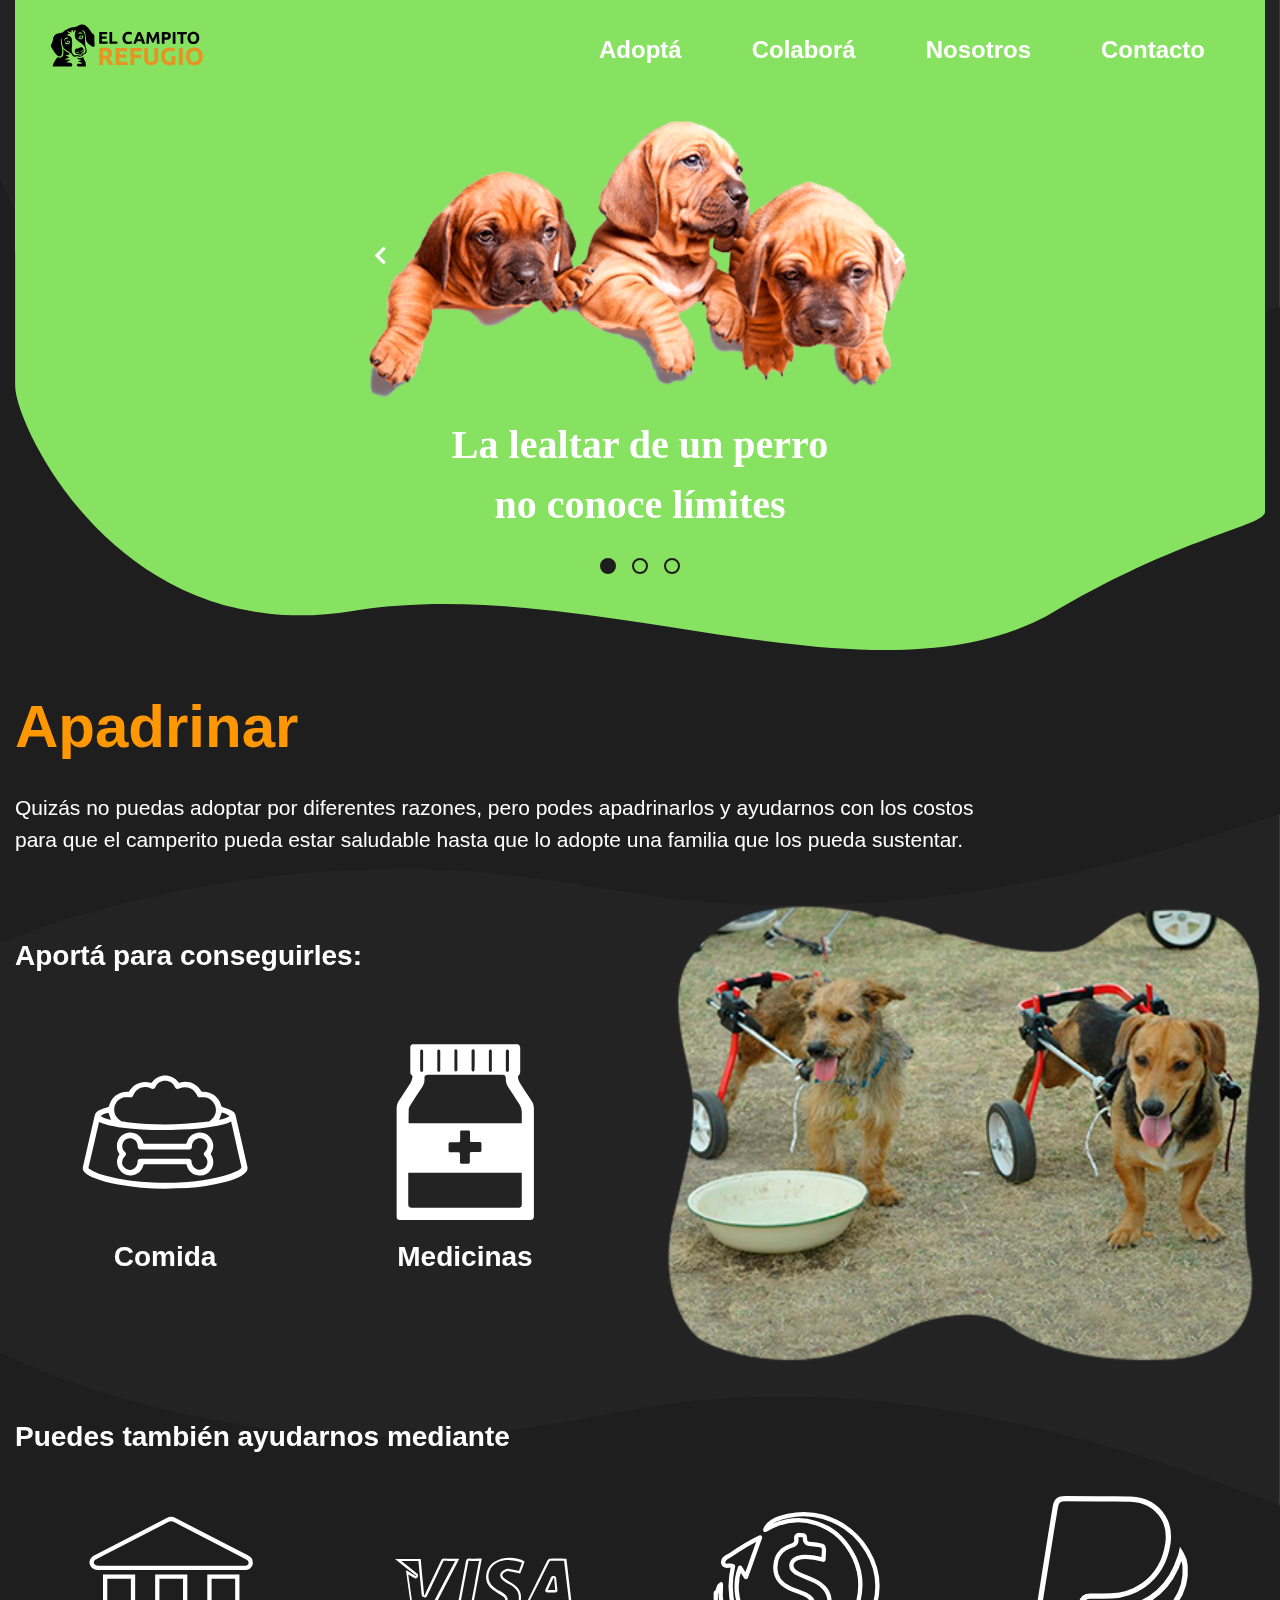
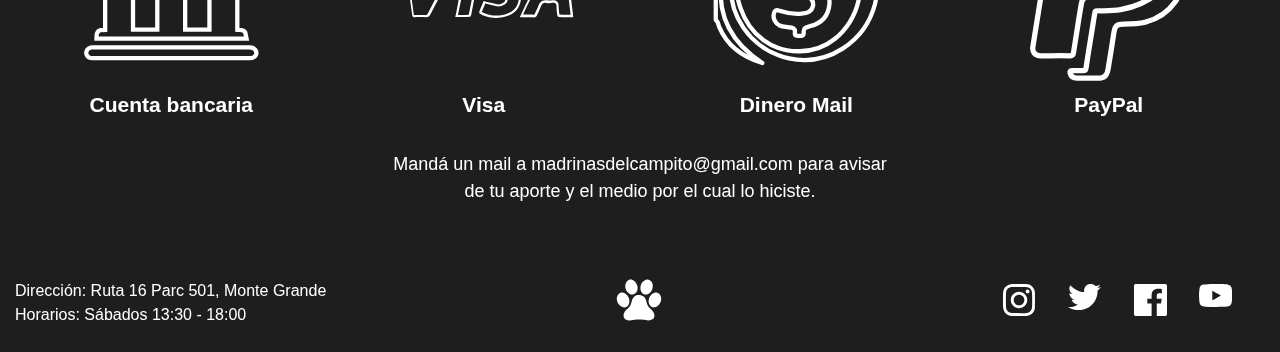
<file: apadrinar.html>
<!doctype html>
<html lang="es">

<head>
    <meta charset="utf-8">
    <meta http-equiv="x-ua-compatible" content="ie=edge">
    <title>El Campito Refugio - Apadrinar</title>
    <meta name="description"
        content="No necesariamente tenés que adoptar, podes apadrinar a un perro haciéndote cargo de alguno de sus gastos mientras se encuentra un hogar en el campito">
    <meta name="viewport" content="width=device-width, initial-scale=1">
    <link rel="stylesheet" href="estilos/estilos.css">
    <link rel="stylesheet" href="https://cdnjs.cloudflare.com/ajax/libs/font-awesome/5.15.1/css/all.min.css" />
</head>

<body class="bdapadrinar">
    <header>
        <a href="index.html"><img src="imagenes/logo.svg" alt="El Campito Refugio"></a>
        <nav>
            <ul>
                <li><a href="adopta.html">Adoptá</a></li>
                <li><a href="#">Colaborá</a>
                    <ul>
                        <li><a href="voluntariad.html">Voluntariado</a></li>
                        <li><a href="donar.html">Donar</a></li>
                        <li><a href="apadrinar.html">Apadrinar</a></li>
                    </ul>
                </li>
                <li><a href="#">Nosotros</a>
                    <ul>
                        <li><a href="historia_refugio.html">Historia del Refugio</a></li>
                        <li><a href="club_disca.html">Club de los Disca</a></li>
                        <li><a href="historias_camperitos.html">Historia de nuestros camperitos</a></li>
                    </ul>
                </li>
                <li><a href="contacto.html">Contacto</a></li>
            </ul>
        </nav>
    </header>
    <main>
        <section class="principal">
            <div class="wrapper">
                <div class="prev-btn">
                    <i class="fas fa-chevron-left"></i>
                </div>
                <div class="slides-container">
                    <div class="slide">
                        <img src="imagenes/hd-apadrinar-1.png" alt="3 Cachorros" />
                        <h4>La lealtar de un perro<br>no conoce límites</h4>
                    </div>
                    <div class="slide">
                        <img src="imagenes/hd-apadrinar-2.png" alt="Perro sacando la lengua" />
                        <h4>Nada más divertido que<br>pasar tiempo con tu fiel canino</h4>
                    </div>
                    <div class="slide">
                        <img src="imagenes/hd-apadrinar-3.png" alt="Perro escuchando música" />
                        <h4>Los perros no siempre<br>son distintos a los humanos</h4>
                    </div>
                </div>
                <div class="next-btn">
                    <i class="fas fa-chevron-right"></i>
                </div>
                <div class="navigation-dots">
                </div>
            </div>
        </section>
        <section class="voluntariado">
            <div class="voluntariado-intro">
                <h1>Apadrinar</h1>
                <p class="textolargo">Quizás no puedas adoptar por diferentes razones, pero podes apadrinarlos y
                    ayudarnos con los costos para que el camperito pueda estar saludable hasta que lo adopte una familia
                    que los pueda sustentar.</p>
            </div>
            <div class="txandimg">
                <div class="txdeimg">
                    <h3>Aportá para conseguirles:</h3>
                    <div class="aportar">
                        <div class="aportar1">
                            <img src="imagenes/apd-comida.svg" alt="Visa" />
                            <h3>Comida</h3>
                        </div>
                        <div class="aportar1">
                            <img src="imagenes/apd-meds.svg" alt="Visa" />
                            <h3>Medicinas</h3>
                        </div>
                    </div>
                </div>
                <img class="imgdetx" src="imagenes/principio-apd.png" alt="2 Perros en silla de ruedas">
            </div>
        </section>
        <section class="requisitos-vl">
            <h3>Puedes también ayudarnos mediante</h3>
            <div class="tips-rq-vl">
                <div class="rq-vl">
                    <img class="banco" src="imagenes/dn-cuenta.svg" alt="Cuenta Bancaria" />
                    <h3>Cuenta bancaria</h3>
                    <div class="modalbanco modal">
                        <div class="modal-content">
                            <span class="closead">&times;</span>
                            <h1>Cuenta Bancaria</h1>
                            <div class="txandimg">
                                <p class="txdeimg">Refugio El Campito<br>Cta Cte n° 0123787 Sucursal 180<br>CBU
                                    0720180220000001237872<br>CUIT 30-71212593-0</p>
                                <img class="imgdetx" src="imagenes/santander.svg" alt="foto perro">
                            </div>
                        </div>
                    </div>
                </div>
                <div class="rq-vl">
                    <a href="https://www.donaronline.org/refugio-el-campito/colabore-con-el-refugio-el-campito">
                        <img src="imagenes/dn-visa.svg" alt="Visa" />
                    </a>
                    <h3>Visa</h3>
                </div>
                <div class="rq-vl">
                    <a
                        href="https://checkout.payulatam.com/ppp-web-gateway-payu/app/v2?k=b2199da17127d92f5cc4cfb507456014#/ar/buyer">
                        <img src="imagenes/dn-dineromail.svg" alt="Dinero Mail" />
                    </a>
                    <h3>Dinero Mail</h3>
                </div>
                <div class="rq-vl">
                    <a
                        href="https://www.paypal.com/donate?token=Fmh6X7vYeNwB4nrri5F5V45h2cAxf42Vjnw-soTeUYnokNin2hA7Mf_HcJ1pndGLBC5tC4B5sJzqSobb">
                        <img src="imagenes/dn-paypal.svg" alt="PayPal" />
                    </a>
                    <h3>PayPal</h3>
                </div>
            </div>
            <p>Mandá un mail a madrinasdelcampito@gmail.com para avisar<br>de tu aporte y el medio por el cual lo
                hiciste.</p>
        </section>
    </main>
    <footer>
        <div>
            <p>Dirección: Ruta 16 Parc 501, Monte Grande</p>
            <p>Horarios: Sábados 13:30 - 18:00</p>
        </div>
        <div class="logo_footer">
            <a href="#">
                <img src="imagenes/logo2.svg" alt="Campito Refugio Logo 2">
            </a>
        </div>
        <div class="social">
            <a href="https://www.instagram.com/refugioelcampito/?hl=es-la">
                <img src="imagenes/instagram.svg" alt="Instagram">
            </a>
            <a href="https://twitter.com/elcampito?ref_src=twsrc%5Egoogle%7Ctwcamp%5Eserp%7Ctwgr%5Eauthor">
                <img src="imagenes/twitter.svg" alt="Twitter">
            </a>
            <a href="https://www.facebook.com/elcampitorefugio/">
                <img src="imagenes/facebook.svg" alt="Facebook">
            </a>
            <a href="https://www.facebook.com/elcampitorefugio/">
                <img src="imagenes/youtube.svg" alt="YouTube">
            </a>
        </div>
    </footer>
    <script src="js/main.js"></script>
    <script src="js/banco.js"></script>

</body>

</html>
</file>
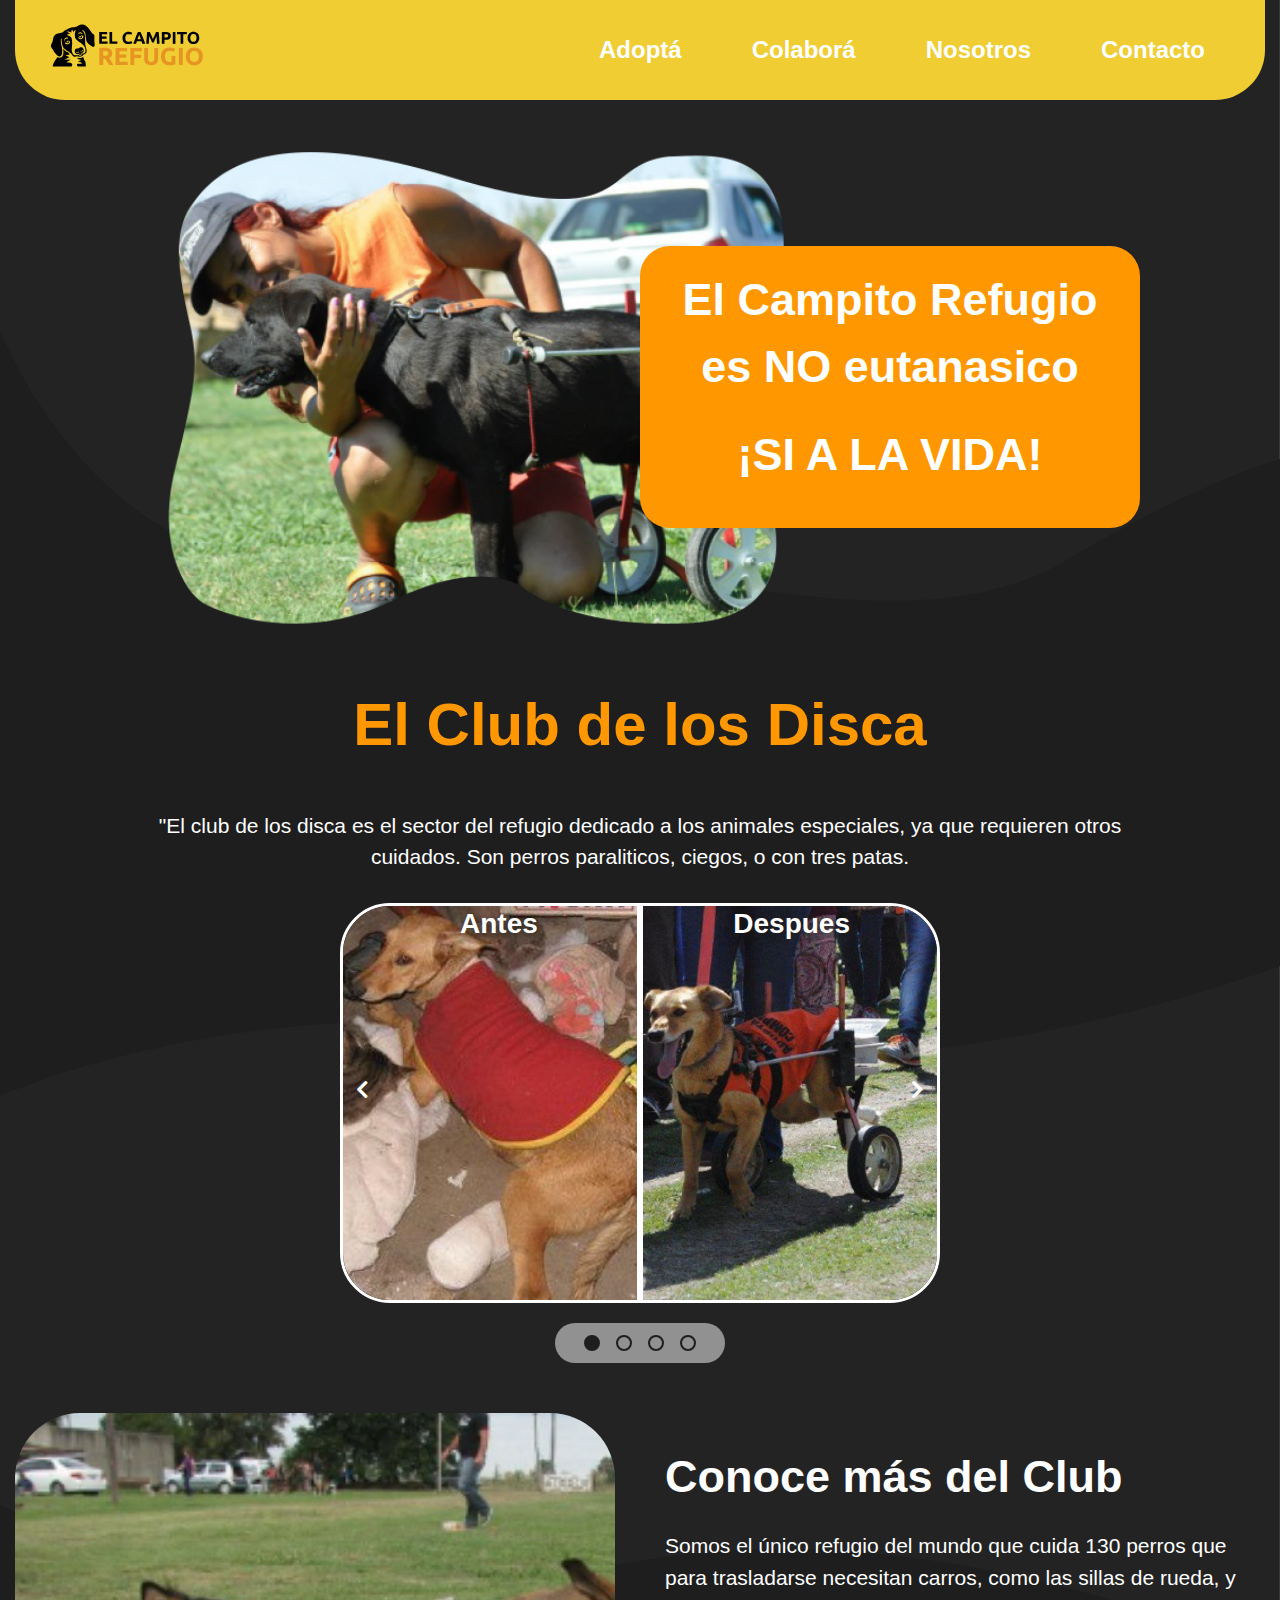
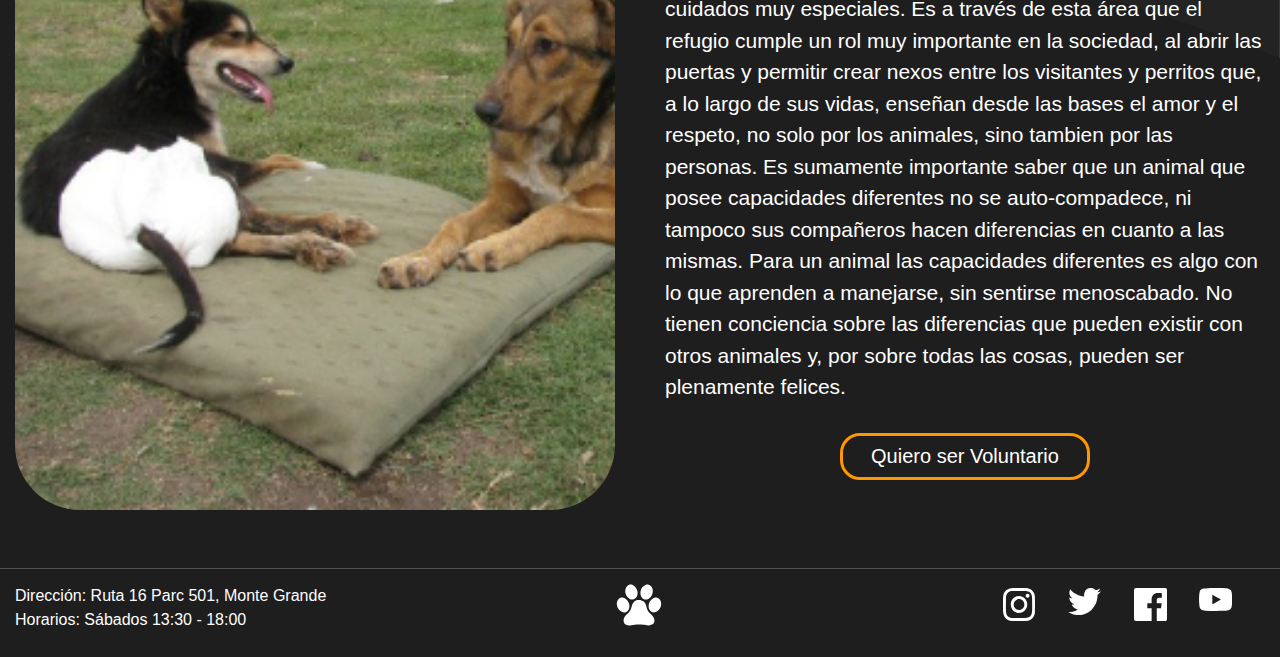
<file: club_disca.html>
<!DOCTYPE html>
<html lang="es">

<head>
	<meta charset="utf-8">
	<meta http-equiv="x-ua-compatible" content="ie=edge">
	<title>El Campito Refugio - Club de los Disca</title>
	<meta name="description"
		content="Gran parte de los perritos llegan con algún tipo de problema físico. En el campito nos encargamos de curarlos y rehabilitarlos">
	<meta name="viewport" content="width=device-width, initial-scale=1">
	<link rel="stylesheet" href="estilos/estilos.css">
	<link rel="stylesheet" href="https://cdnjs.cloudflare.com/ajax/libs/font-awesome/5.15.1/css/all.min.css" />
</head>

<body class="bdtransparente">
	<header>
		<a href="index.html"><img src="imagenes/logo.svg" alt="El Campito Refugio"></a>
		<nav>
			<ul>
				<li><a href="adopta.html">Adoptá</a></li>
				<li><a href="#">Colaborá</a>
					<ul>
						<li><a href="voluntariad.html">Voluntariado</a></li>
						<li><a href="donar.html">Donar</a></li>
						<li><a href="apadrinar.html">Apadrinar</a></li>
					</ul>
				</li>
				<li><a href="#">Nosotros</a>
					<ul>
						<li><a href="historia_refugio.html">Historia del Refugio</a></li>
						<li><a href="club_disca.html">Club de los Disca</a></li>
						<li><a href="historias_camperitos.html">Historia de nuestros camperitos</a></li>
					</ul>
				</li>
				<li><a href="contacto.html">Contacto</a></li>
			</ul>
		</nav>
	</header>
	<main>
		<section class="superposicion">
			<img src="imagenes/principio-dis.png" alt="Perro en silla de ruedas" />
			<div class="superposiciontx">
				<h2>El Campito Refugio es NO eutanasico</h2>
				<h2>¡SI A LA VIDA!</h2>
			</div>
		</section>
		<section class="club">
			<h1 class="titulocentrado">El Club de los Disca</h1>
			<p class="textolargo textocentrado">"El club de los disca es el sector del refugio dedicado a los animales
				especiales, ya que requieren otros cuidados. Son perros paraliticos, ciegos, o con tres patas.</p>
			<div class="wrapper">
				<div class="prev-btn">
					<i class="fas fa-chevron-left"></i>
				</div>
				<div class="slides-container">
					<div class="slide">
						<div class="antesdespues">
							<div class="antesdespuestl">
								<h3 class="antes">Antes</h3>
								<h3 class="despues">Despues</h3>
							</div>
							<div class="fotosayd">
								<img class="antesimg" src="imagenes/discaantes.jpg" alt="Perro antes del campito">
								<img class="despuesimg" src="imagenes/discadespues.jpg"
									alt="Perro después del campito" />
							</div>
							<p class="txayd">Este cachorro no tenia la posibilidad de poder caminar con las patas
								traseras pero gracias a la ayuda de la gente pudimos comprar una sila de ruedas para él
							</p>
						</div>
					</div>
					<div class="slide">
						<div class="antesdespues">
							<div class="antesdespuestl">
								<h3 class="antes">Antes</h3>
								<h3 class="despues">Despues</h3>
							</div>
							<div class="fotosayd">
								<img class="antesimg" src="imagenes/discaantes2.jpg" alt="Perro antes del campito">
								<img class="despuesimg" src="imagenes/discadespues2.jpg"
									alt="Perro después del campito" />
							</div>
							<p class="txayd">Bronco era parte de una fábrica, donde lo atropelló un camión, dejándolo
								inválido.</p>
						</div>
					</div>
					<div class="slide">
						<div class="antesdespues">
							<div class="antesdespuestl">
								<h3 class="antes">Antes</h3>
								<h3 class="despues">Despues</h3>
							</div>
							<div class="fotosayd">
								<img class="antesimg" src="imagenes/discaantes3.jpg" alt="Perro antes del campito">
								<img class="despuesimg" src="imagenes/discadespues3.jpg"
									alt="Perro después del campito" />
							</div>
							<p class="txayd">Juana ingresó inválida, Hace aproximadamente 4 años que es parte del
								Refugio.</p>
						</div>
					</div>
					<div class="slide">
						<div class="antesdespues">
							<div class="antesdespuestl">
								<h3 class="antes">Antes</h3>
								<h3 class="despues">Despues</h3>
							</div>
							<div class="fotosayd">
								<img class="antesimg" src="imagenes/discaantes4.jpg" alt="Perro antes del campito">
								<img class="despuesimg" src="imagenes/discadespues4.jpg"
									alt="Perro después del campito" />
							</div>
							<p class="txayd">Poliya llegó al Refugio luego de que lo abandonaran bajó una tormenta, con
								secuelas de moquillo que no lo dejaban desplazarse de la forma que lo hacen los perros
								habitualmente.</p>
						</div>
					</div>
				</div>
				<div class="next-btn">
					<i class="fas fa-chevron-right"></i>
				</div>
				<div class="navigation-dots"></div>
			</div>
		</section>
		<section class="txandimg">
			<img class="imgdetx" src="imagenes/perro-1-3.jpg" alt="Perros en rehabilitación">
			<div class="txdeimg">
				<h2>Conoce más del Club</h2>
				<p>Somos el único refugio del mundo que cuida 130 perros que para trasladarse necesitan carros, como las
					sillas de rueda, y cuidados muy especiales. Es a través de esta área que el refugio cumple un rol
					muy importante en la sociedad, al abrir las puertas y permitir crear nexos entre los visitantes y
					perritos que, a lo largo de sus vidas, enseñan desde las bases el amor y el respeto, no solo por los
					animales, sino tambien por las personas. Es sumamente importante saber que un animal que posee
					capacidades diferentes no se auto-compadece, ni tampoco sus compañeros hacen diferencias en cuanto a
					las mismas. Para un animal las capacidades diferentes es algo con lo que aprenden a manejarse, sin
					sentirse menoscabado. No tienen conciencia sobre las diferencias que pueden existir con otros
					animales y, por sobre todas las cosas, pueden ser plenamente felices. </p>
				<a href="voluntariad.html" class="btna btn">Quiero ser Voluntario</a>
			</div>
		</section>
	</main>
	<footer>
		<div>
			<p>Dirección: Ruta 16 Parc 501, Monte Grande</p>
			<p>Horarios: Sábados 13:30 - 18:00</p>
		</div>
		<div class="logo_footer">
			<a href="#">
				<img src="imagenes/logo2.svg" alt="Campito Refugio Logo 2">
			</a>
		</div>
		<div class="social">
			<a href="https://www.instagram.com/refugioelcampito/?hl=es-la">
				<img src="imagenes/instagram.svg" alt="Instagram">
			</a>
			<a href="https://twitter.com/elcampito?ref_src=twsrc%5Egoogle%7Ctwcamp%5Eserp%7Ctwgr%5Eauthor">
				<img src="imagenes/twitter.svg" alt="Twitter">
			</a>
			<a href="https://www.facebook.com/elcampitorefugio/">
				<img src="imagenes/facebook.svg" alt="Facebook">
			</a>
			<a href="https://www.facebook.com/elcampitorefugio/">
				<img src="imagenes/youtube.svg" alt="YouTube">
			</a>
		</div>
	</footer>
	<script src="js/main.js"></script>
</body>

</html>
</file>
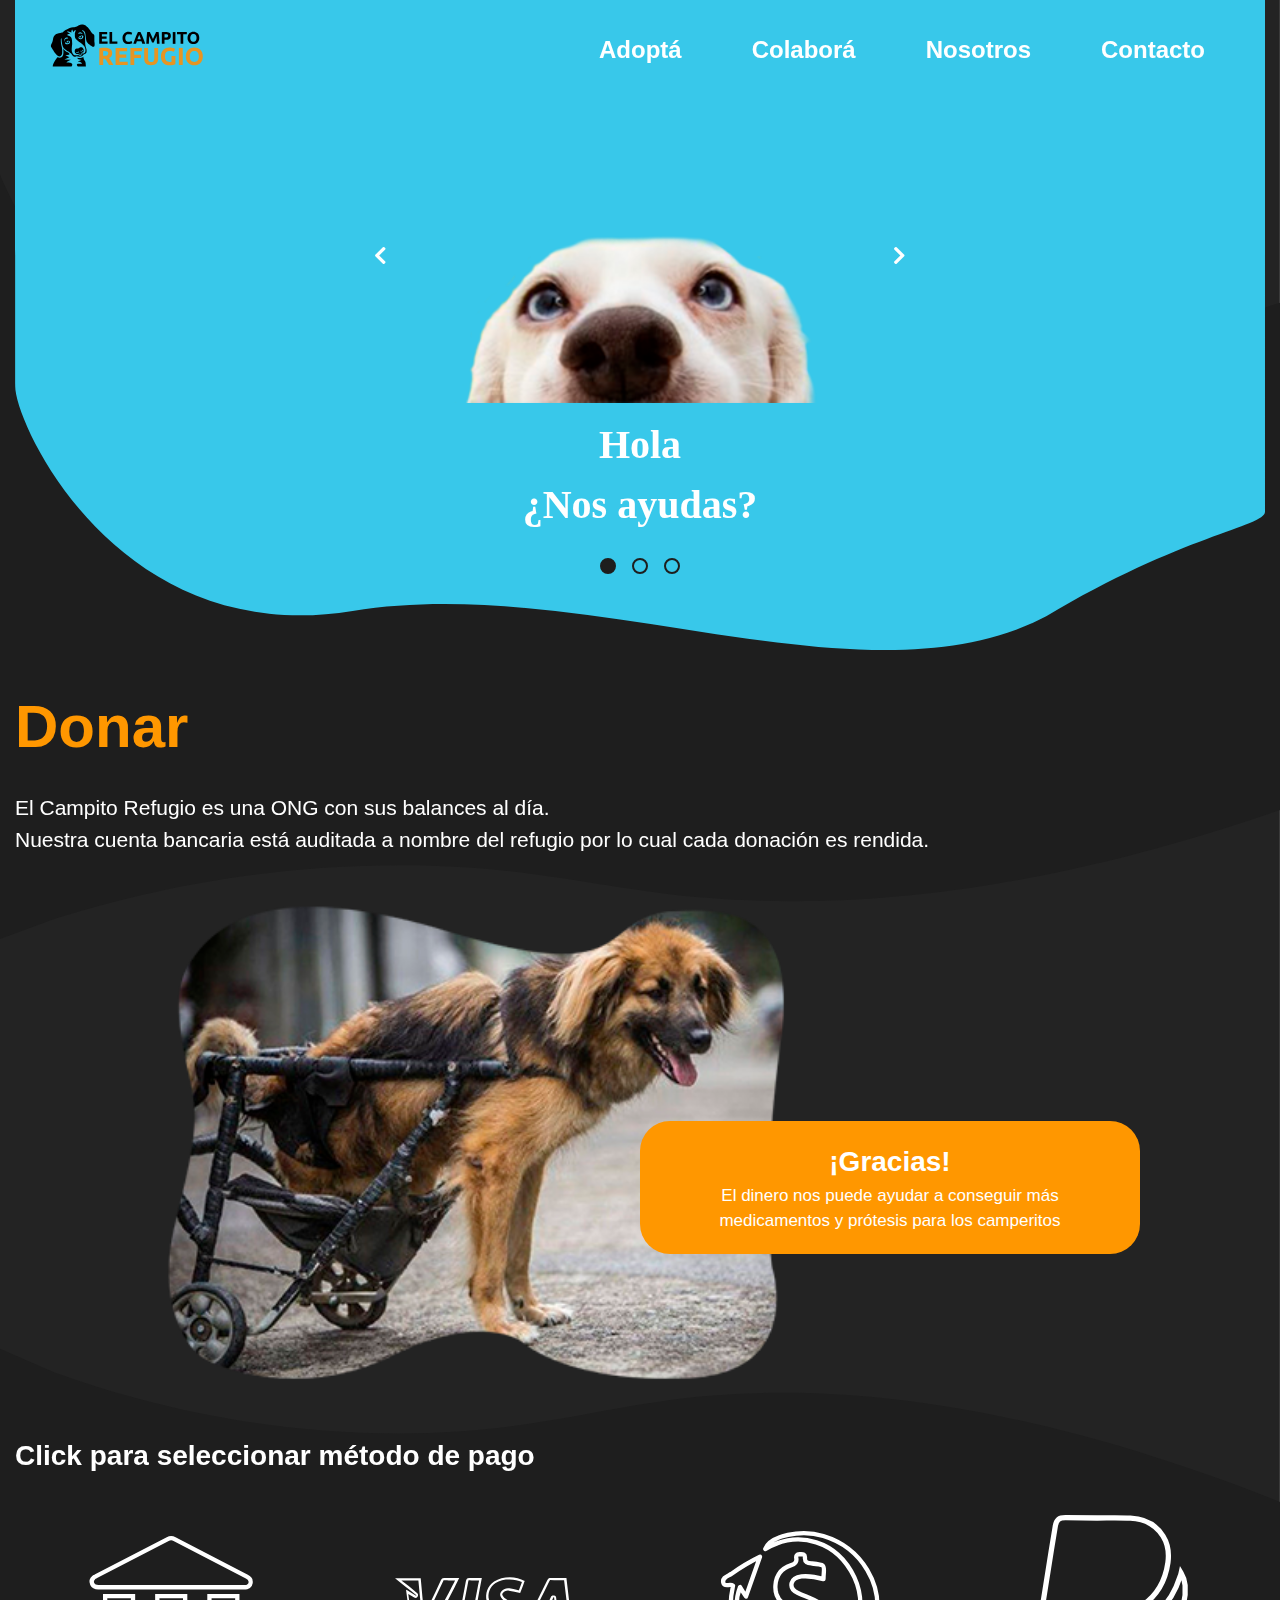
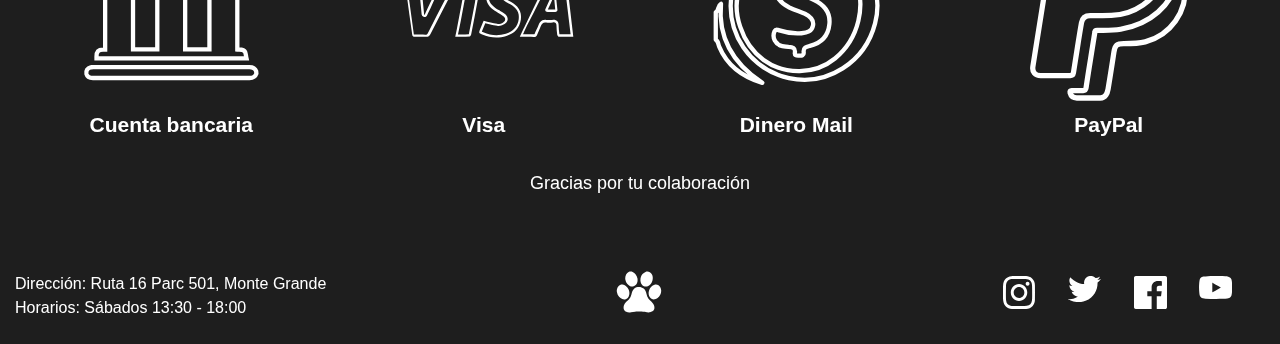
<file: donar.html>
<!doctype html>
<html lang="es">

<head>
    <meta charset="utf-8">
    <meta http-equiv="x-ua-compatible" content="ie=edge">
    <title>El Campito Refugio - Donar</title>
    <meta name="description"
        content="El campito refugio tiene muchos gastos y necesita de tus donaciones, ayudanos. Tenemos diversos métodos de pago para tu donación">
    <meta name="viewport" content="width=device-width, initial-scale=1">
    <link rel="stylesheet" href="estilos/estilos.css">
    <link rel="stylesheet" href="https://cdnjs.cloudflare.com/ajax/libs/font-awesome/5.15.1/css/all.min.css" />
</head>

<body class="bddonar">
    <header>
        <a href="index.html"><img src="imagenes/logo.svg" alt="El Campito Refugio"></a>
        <nav>
            <ul>
                <li><a href="adopta.html">Adoptá</a></li>
                <li><a href="#">Colaborá</a>
                    <ul>
                        <li><a href="voluntariad.html">Voluntariado</a></li>
                        <li><a href="donar.html">Donar</a></li>
                        <li><a href="apadrinar.html">Apadrinar</a></li>
                    </ul>
                </li>
                <li><a href="#">Nosotros</a>
                    <ul>
                        <li><a href="historia_refugio.html">Historia del Refugio</a></li>
                        <li><a href="club_disca.html">Club de los Disca</a></li>
                        <li><a href="historias_camperitos.html">Historia de nuestros camperitos</a></li>
                    </ul>
                </li>
                <li><a href="contacto.html">Contacto</a></li>
            </ul>
        </nav>
    </header>
    <main>
        <section class="principal">
            <div class="wrapper">
                <div class="prev-btn">
                    <i class="fas fa-chevron-left"></i>
                </div>
                <div class="slides-container">
                    <div class="slide">
                        <img src="imagenes/hd-donar-1.png" alt="Mirada de perro" />
                        <h4>Hola<br>¿Nos ayudas?</h4>
                    </div>
                    <div class="slide">
                        <img src="imagenes/hd-donar-2.png" alt="Perro viejito" />
                        <h4>A los perros viejitos<br>no nos cubre el pami</h4>
                    </div>
                    <div class="slide">
                        <img src="imagenes/hd-donar-3.png" alt="Perro acostado" />
                        <h4>Acá, esperando a que<br>lleguen mis medicinas</h4>
                    </div>
                </div>
                <div class="next-btn">
                    <i class="fas fa-chevron-right"></i>
                </div>
                <div class="navigation-dots">
                </div>
            </div>
        </section>
        <section class="voluntariado">
            <div class="voluntariado-intro">
                <h1>Donar</h1>
                <p class="textolargo">El Campito Refugio es una ONG con sus balances al día.<br>Nuestra cuenta bancaria
                    está auditada a nombre del refugio por lo cual cada donación es rendida.</p>
            </div>
            <div class="superposicion">
                <img src="imagenes/donar.png" alt="Perro en silla de ruedas" />
                <div class="superposiciontx donarsp">
                    <h3>¡Gracias!</h3>
                    <p>El dinero nos puede ayudar a conseguir más medicamentos y prótesis para los camperitos</p>
                </div>
            </div>
        </section>
        <section class="requisitos-vl">
            <h3>Click para seleccionar método de pago</h3>
            <div class="tips-rq-vl">
                <div class="rq-vl">
                    <img class="banco" src="imagenes/dn-cuenta.svg" alt="Cuenta Bancaria" />
                    <h3>Cuenta bancaria</h3>
                    <div class="modalbanco modal">
                        <div class="modal-content">
                            <span class="closead">&times;</span>
                            <h1>Cuenta Bancaria</h1>
                            <div class="txandimg">
                                <p class="txdeimg">Refugio El Campito<br>Cta Cte n° 0123787 Sucursal 180<br>CBU
                                    0720180220000001237872<br>CUIT 30-71212593-0</p>
                                <img class="imgdetx" src="imagenes/santander.svg" alt="foto perro">
                            </div>
                        </div>
                    </div>
                </div>
                <div class="rq-vl">
                    <a href="https://www.donaronline.org/refugio-el-campito/colabore-con-el-refugio-el-campito">
                        <img src="imagenes/dn-visa.svg" alt="Visa" />
                    </a>
                    <h3>Visa</h3>
                </div>
                <div class="rq-vl">
                    <a
                        href="https://checkout.payulatam.com/ppp-web-gateway-payu/app/v2?k=b2199da17127d92f5cc4cfb507456014#/ar/buyer">
                        <img src="imagenes/dn-dineromail.svg" alt="Dinero Mail" />
                    </a>
                    <h3>Dinero Mail</h3>
                </div>
                <div class="rq-vl">
                    <a
                        href="https://www.paypal.com/donate?token=Fmh6X7vYeNwB4nrri5F5V45h2cAxf42Vjnw-soTeUYnokNin2hA7Mf_HcJ1pndGLBC5tC4B5sJzqSobb">
                        <img src="imagenes/dn-paypal.svg" alt="PayPal" />
                    </a>
                    <h3>PayPal</h3>
                </div>
            </div>
            <p>Gracias por tu colaboración</p>
        </section>
    </main>
    <footer>
        <div>
            <p>Dirección: Ruta 16 Parc 501, Monte Grande</p>
            <p>Horarios: Sábados 13:30 - 18:00</p>
        </div>
        <div class="logo_footer">
            <a href="#">
                <img src="imagenes/logo2.svg" alt="Campito Refugio Logo 2">
            </a>
        </div>
        <div class="social">
            <a href="https://www.instagram.com/refugioelcampito/?hl=es-la">
                <img src="imagenes/instagram.svg" alt="Instagram">
            </a>
            <a href="https://twitter.com/elcampito?ref_src=twsrc%5Egoogle%7Ctwcamp%5Eserp%7Ctwgr%5Eauthor">
                <img src="imagenes/twitter.svg" alt="Twitter">
            </a>
            <a href="https://www.facebook.com/elcampitorefugio/">
                <img src="imagenes/facebook.svg" alt="Facebook">
            </a>
            <a href="https://www.facebook.com/elcampitorefugio/">
                <img src="imagenes/youtube.svg" alt="YouTube">
            </a>
        </div>
    </footer>
    <script src="js/main.js"></script>
    <script src="js/banco.js"></script>
</body>

</html>
</file>
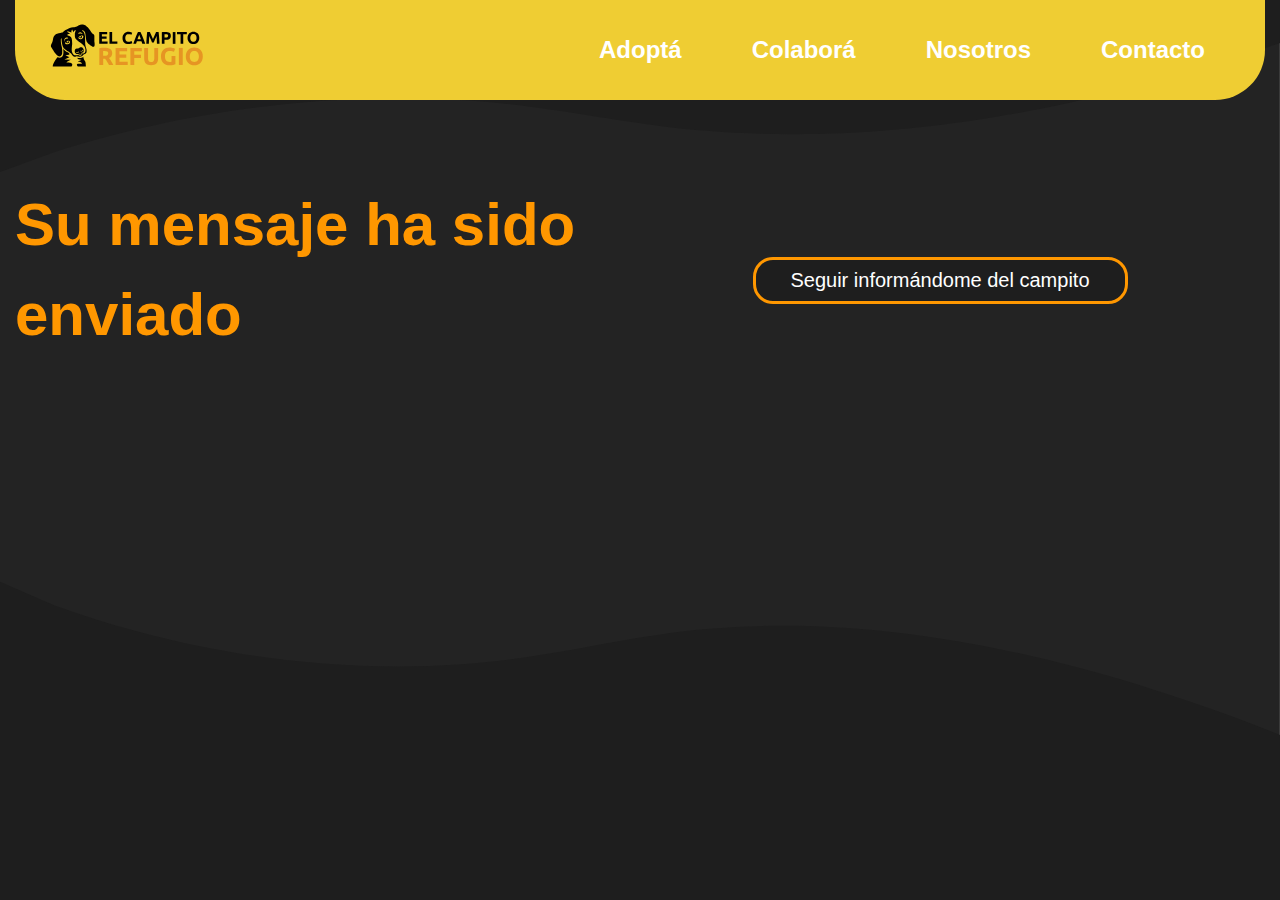
<file: gracias.html>
<!doctype html>
<html lang="es">

<head>
	<meta charset="utf-8">
	<meta http-equiv="x-ua-compatible" content="ie=edge">
	<title>El Campito Refugio - Mensaje enviado</title>
	<meta name="description" content="Tu mensaje ha sido enviado con éxito">
	<meta name="viewport" content="width=device-width, initial-scale=1">
	<link rel="stylesheet" href="estilos/estilos.css">
	<link rel="stylesheet" href="https://cdnjs.cloudflare.com/ajax/libs/font-awesome/5.15.1/css/all.min.css" />
</head>

<body class="bdtransparente">
	<header>
		<a href="index.html"><img src="imagenes/logo.svg" alt="El Campito Refugio"></a>
		<nav>
			<ul>
				<li><a href="adopta.html">Adoptá</a></li>
				<li><a href="#">Colaborá</a>
					<ul>
						<li><a href="voluntariad.html">Voluntariado</a></li>
						<li><a href="donar.html">Donar</a></li>
						<li><a href="apadrinar.html">Apadrinar</a></li>
					</ul>
				</li>
				<li><a href="#">Nosotros</a>
					<ul>
						<li><a href="historia_refugio.html">Historia del Refugio</a></li>
						<li><a href="club_disca.html">Club de los Disca</a></li>
						<li><a href="historias_camperitos.html">Historia de nuestros camperitos</a></li>
					</ul>
				</li>
				<li><a href="contacto.html">Contacto</a></li>
			</ul>
		</nav>
	</header>
	<main>
		<section class="txandimg">
			<h1 class="txdeimg">Su mensaje ha sido enviado</h1>
			<a href="index.html" class="btn btngrande">Seguir informándome del campito</a>
		</section>
	</main>
</body>

</html>
</file>
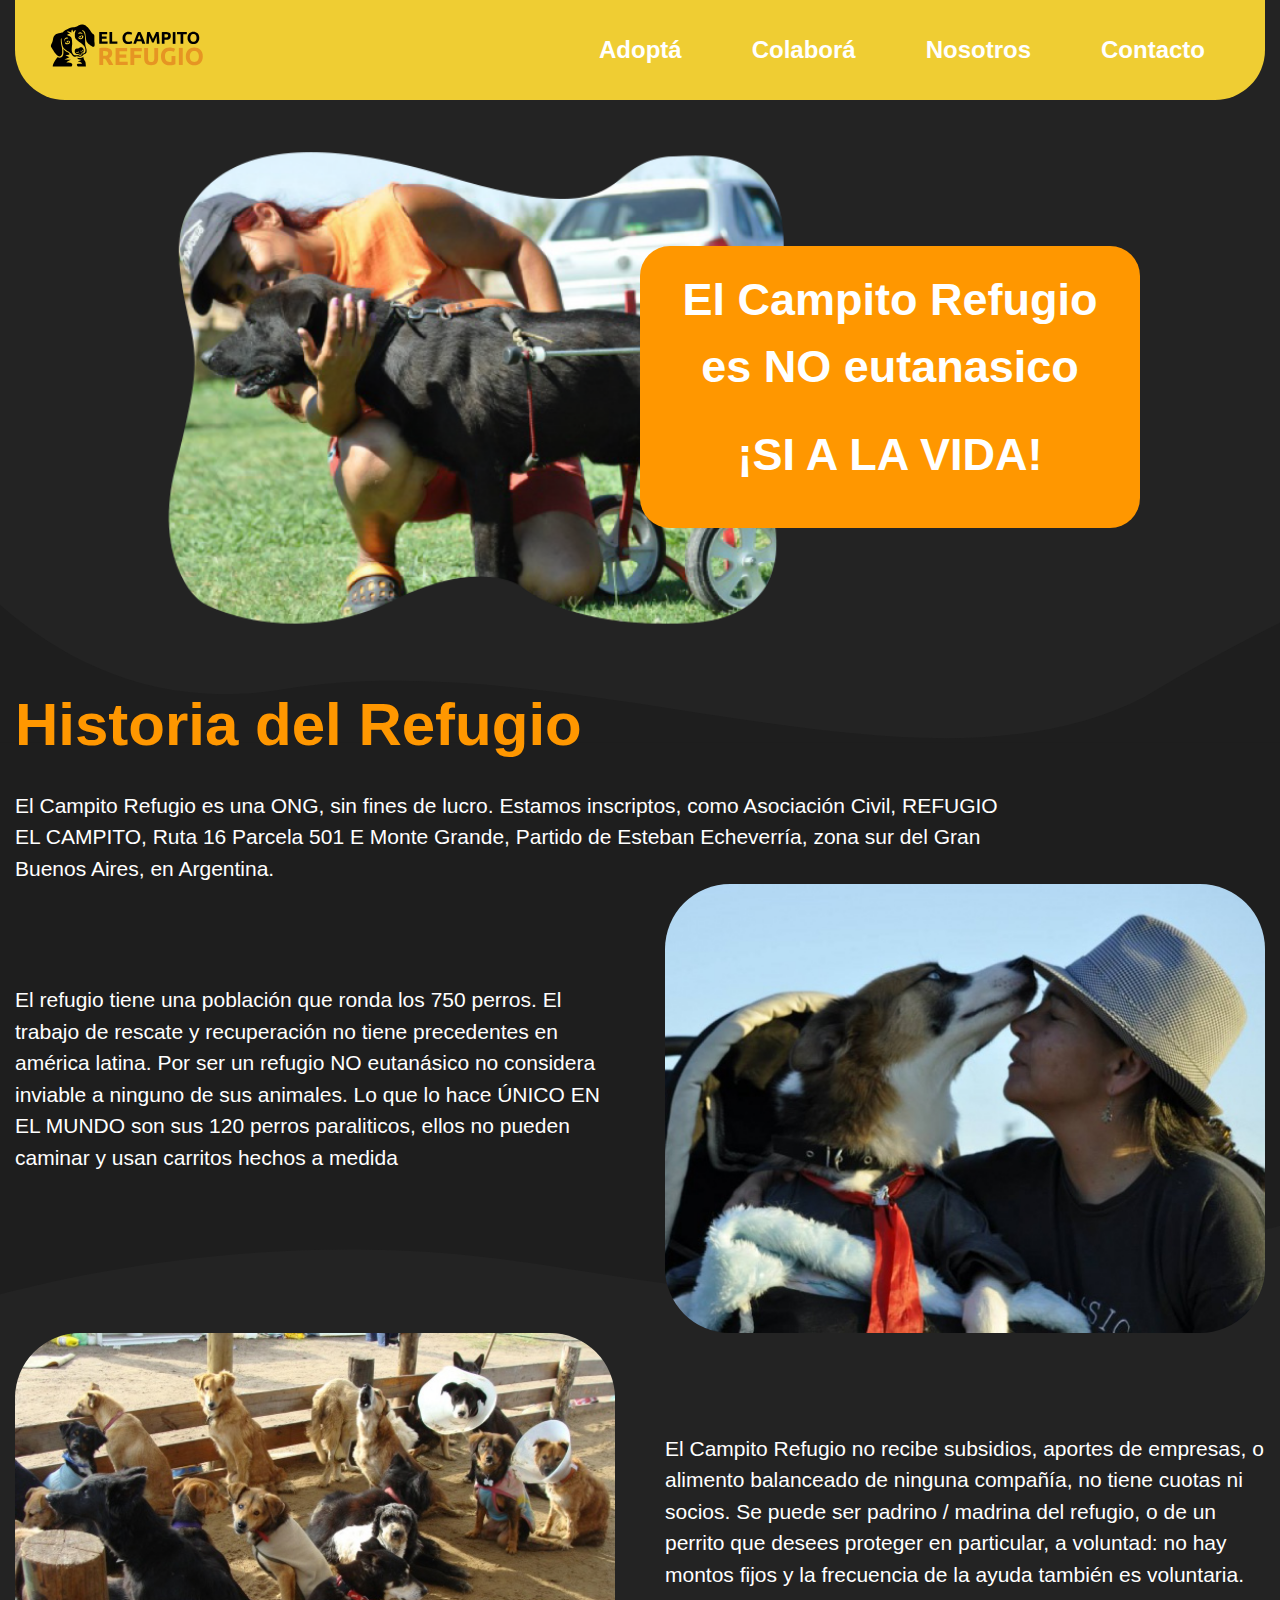
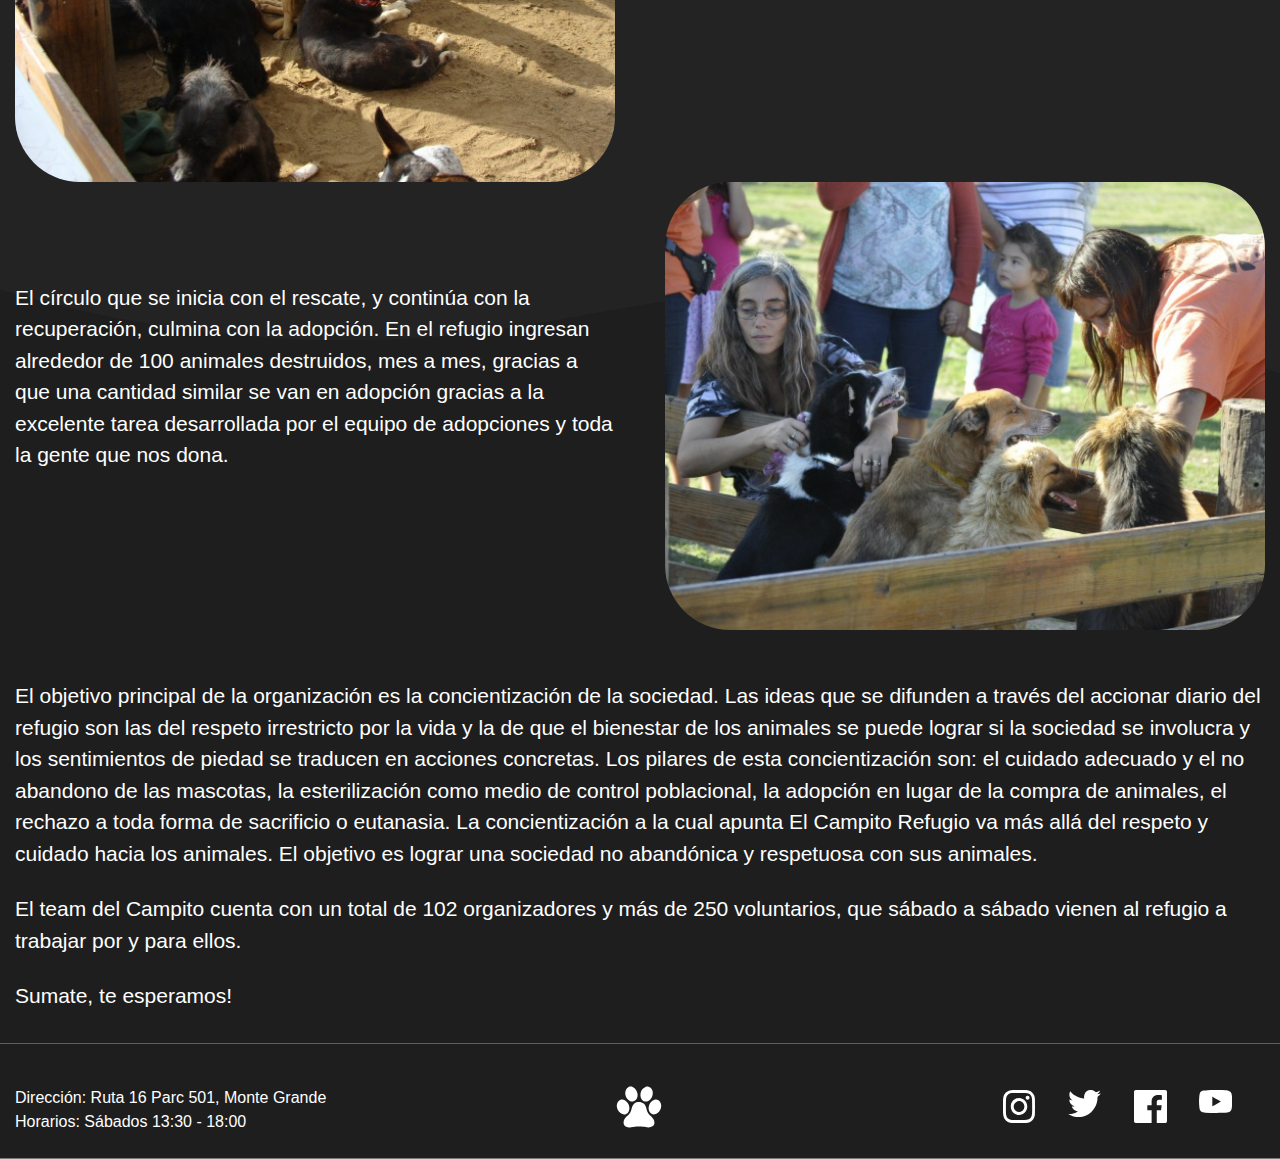
<file: historia_refugio.html>
<!DOCTYPE html>
<html lang="es">

<head>
	<meta charset="utf-8">
	<meta http-equiv="x-ua-compatible" content="ie=edge">
	<title>El Campito Refugio - Historia</title>
	<meta name="description"
		content="Aquí te contamos un poco de lo que es el refugio y nuestros objetivos para el mismo">
	<meta name="viewport" content="width=device-width, initial-scale=1">
	<link rel="stylesheet" href="estilos/estilos.css">
</head>

<body class="bdtransparente">
	<header>
		<a href="index.html"><img src="imagenes/logo.svg" alt="El Campito Refugio"></a>
		<nav>
			<ul>
				<li><a href="adopta.html">Adoptá</a></li>
				<li><a href="#">Colaborá</a>
					<ul>
						<li><a href="voluntariad.html">Voluntariado</a></li>
						<li><a href="donar.html">Donar</a></li>
						<li><a href="apadrinar.html">Apadrinar</a></li>
					</ul>
				</li>
				<li><a href="#">Nosotros</a>
					<ul>
						<li><a href="historia_refugio.html">Historia del Refugio</a></li>
						<li><a href="club_disca.html">Club de los Disca</a></li>
						<li><a href="historias_camperitos.html">Historia de nuestros camperitos</a></li>
					</ul>
				</li>
				<li><a href="contacto.html">Contacto</a></li>
			</ul>
		</nav>
	</header>
	<main>
		<section class="superposicion">
			<img src="imagenes/principio-dis.png" alt="Perro en silla de ruedas" />
			<div class="superposiciontx">
				<h2>El Campito Refugio es NO eutanasico</h2>
				<h2>¡SI A LA VIDA!</h2>
			</div>
		</section>
		<section>
			<h1>Historia del Refugio</h1>
			<p class="textolargo"> El Campito Refugio es una ONG, sin fines de lucro. Estamos inscriptos, como
				Asociación Civil, REFUGIO EL CAMPITO, Ruta 16 Parcela 501 E Monte Grande, Partido de Esteban Echeverría,
				zona sur del Gran Buenos Aires, en Argentina.</p>
			<div class="txandimg">
				<div class="txdeimg2">
					<p>El refugio tiene una población que ronda los 750 perros. El trabajo de rescate y recuperación no
						tiene precedentes en américa latina. Por ser un refugio NO eutanásico no considera inviable a
						ninguno de sus animales. Lo que lo hace ÚNICO EN EL MUNDO son sus 120 perros paraliticos, ellos
						no pueden caminar y usan carritos hechos a medida</p>
				</div>
				<img class="imgdetx" src="imagenes/img1_hdr.jpg" alt="Dueña y perro">
			</div>
			<div>
				<div class="txandimg">
					<img class="imgdetx" src="imagenes/img2_hdr.jpg" alt="Muchos perros">
					<div class="txdeimg2">
						<p>El Campito Refugio no recibe subsidios, aportes de empresas, o alimento balanceado de ninguna
							compañía, no tiene cuotas ni socios. Se puede ser padrino / madrina del refugio, o de un
							perrito que desees proteger en particular, a voluntad: no hay montos fijos y la frecuencia
							de la ayuda también es voluntaria.</p>
					</div>
				</div>
			</div>
			<div class="txandimg">

				<div class="txdeimg2">
					<p>El círculo que se inicia con el rescate, y continúa con la recuperación, culmina con la adopción.
						En el refugio ingresan alrededor de 100 animales destruidos, mes a mes, gracias a que una
						cantidad similar se van en adopción gracias a la excelente tarea desarrollada por el equipo de
						adopciones y toda la gente que nos dona.</p>
				</div>
				<img class="imgdetx" src="imagenes/img3_hdr.jpg" alt="Perros y visitas">
			</div>
		</section>
		<section>
			<p>El objetivo principal de la organización es la concientización de la sociedad. Las ideas que se difunden
				a través del accionar diario del refugio son las del respeto irrestricto por la vida y la de que el
				bienestar de los animales se puede lograr si la sociedad se involucra y los sentimientos de piedad se
				traducen en acciones concretas. Los pilares de esta concientización son: el cuidado adecuado y el no
				abandono de las mascotas, la esterilización como medio de control poblacional, la adopción en lugar de
				la compra de animales, el rechazo a toda forma de sacrificio o eutanasia. La concientización a la cual
				apunta El Campito Refugio va más allá del respeto y cuidado hacia los animales. El objetivo es lograr
				una sociedad no abandónica y respetuosa con sus animales.</p>
			<br>
			<p>El team del Campito cuenta con un total de 102 organizadores y más de 250 voluntarios, que sábado a
				sábado vienen al refugio a trabajar por y para ellos.</p>
			<br>
			<p>Sumate, te esperamos!</p>
		</section>
	</main>
	<footer>
		<div>
			<p>Dirección: Ruta 16 Parc 501, Monte Grande</p>
			<p>Horarios: Sábados 13:30 - 18:00</p>
		</div>
		<div class="logo_footer">
			<a href="#">
				<img src="imagenes/logo2.svg" alt="Campito Refugio Logo 2">
			</a>
		</div>
		<div class="social">
			<a href="https://www.instagram.com/refugioelcampito/?hl=es-la">
				<img src="imagenes/instagram.svg" alt="Instagram">
			</a>
			<a href="https://twitter.com/elcampito?ref_src=twsrc%5Egoogle%7Ctwcamp%5Eserp%7Ctwgr%5Eauthor">
				<img src="imagenes/twitter.svg" alt="Twitter">
			</a>
			<a href="https://www.facebook.com/elcampitorefugio/">
				<img src="imagenes/facebook.svg" alt="Facebook">
			</a>
			<a href="https://www.facebook.com/elcampitorefugio/">
				<img src="imagenes/youtube.svg" alt="YouTube">
			</a>
		</div>
	</footer>
	<script src="js/main.js"></script>
</body>

</html>
</file>
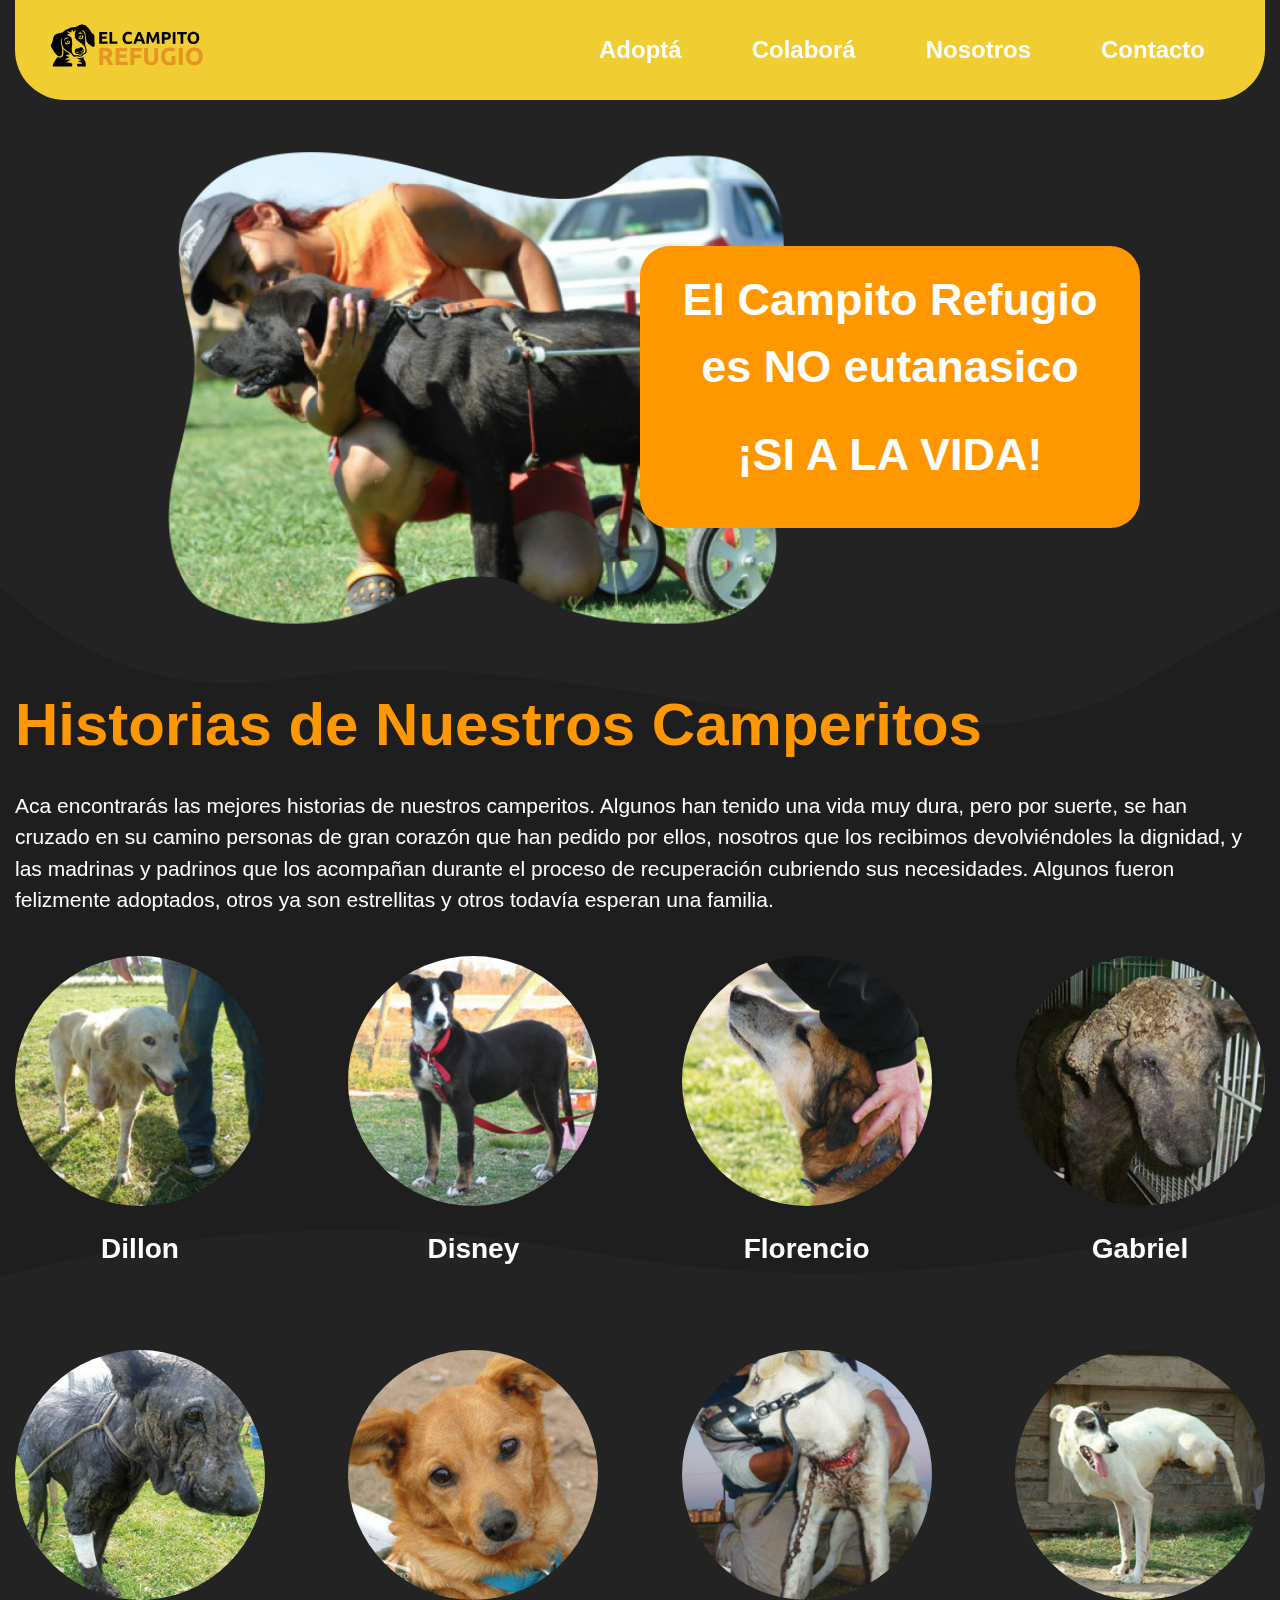
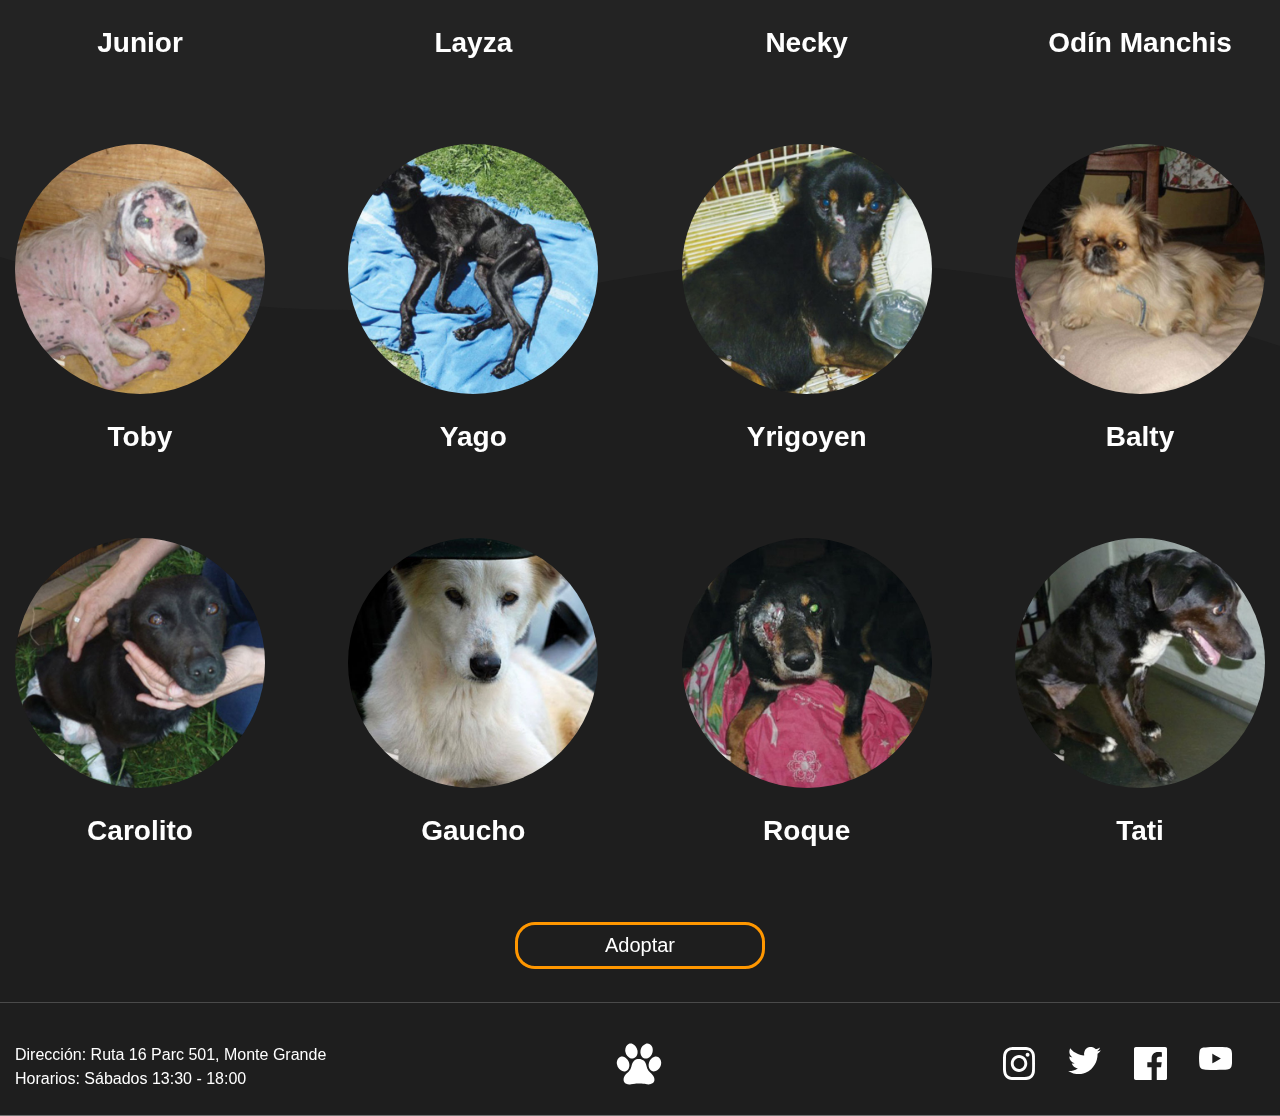
<file: historias_camperitos.html>
<!DOCTYPE html>
<html lang="es">

<head>
	<meta charset="utf-8">
	<meta http-equiv="x-ua-compatible" content="ie=edge">
	<title>El Campito Refugio - Historia de los camperitos</title>
	<meta name="description" content="Aquí te contamos las historias de los perros que han llegado al refugio">
	<meta name="viewport" content="width=device-width, initial-scale=1">
	<link rel="stylesheet" href="estilos/estilos.css">
</head>
</head>

<body class="bdtransparente">
	<header>
		<a href="index.html"><img src="imagenes/logo.svg" alt="El Campito Refugio"></a>
		<nav>
			<ul>
				<li><a href="adopta.html">Adoptá</a></li>
				<li><a href="#">Colaborá</a>
					<ul>
						<li><a href="voluntariad.html">Voluntariado</a></li>
						<li><a href="donar.html">Donar</a></li>
						<li><a href="apadrinar.html">Apadrinar</a></li>
					</ul>
				</li>
				<li><a href="#">Nosotros</a>
					<ul>
						<li><a href="historia_refugio.html">Historia del Refugio</a></li>
						<li><a href="club_disca.html">Club de los Disca</a></li>
						<li><a href="historias_camperitos.html">Historia de nuestros camperitos</a></li>
					</ul>
				</li>
				<li><a href="contacto.html">Contacto</a></li>
			</ul>
		</nav>
	</header>
	<main>
		<section class="superposicion">
			<img src="imagenes/principio-dis.png" alt="Perro en silla de ruedas" />
			<div class="superposiciontx">
				<h2>El Campito Refugio es NO eutanasico</h2>
				<h2>¡SI A LA VIDA!</h2>
			</div>
		</section>
		<section>
			<h1>Historias de Nuestros Camperitos</h1>
			<p>Aca encontrarás las mejores historias de nuestros camperitos. Algunos han tenido una vida muy dura, pero
				por suerte, se han cruzado en su camino personas de gran corazón que han pedido por ellos, nosotros que
				los recibimos devolviéndoles la dignidad, y las madrinas y padrinos que los acompañan durante el proceso
				de recuperación cubriendo sus necesidades. Algunos fueron felizmente adoptados, otros ya son estrellitas
				y otros todavía esperan una familia.</p>
			<div class="adoptar">
				<div class="perroad">
					<img class="fichaperro" src="imagenes/historias1.jpg" alt="Dillon">
					<h3>Dillon</h3>
					<div class="modalhistoria modal">
						<div class="modal-content">
							<span class="closead">&times;</span>
							<h1>Dillon</h1>
							<div class="txandimg">
								<p class="txdeimg">Dillon tenía dueños. Pero quienes debían cuidar de ella dejaron que
									llegara a ese estado sin ningún tipo de atención veterinaria. Cuando acudimos a su
									rescate, la dueña se negaba a entregarla y pedía que la devolviéramos cuando ya
									estuviera recuperada. El tumor que Pelusita tenía en una de sus mamas, pesaba más
									que ella y no sabíamos que tan agresivo podía llegar a ser.Además estaba llena de
									pulgas y extremadamente débil.Después de tanto dolor y de tanto abandono Pelu, al
									fin, estaba lista para irse en adopción. Pelusita, nuestra gladiadora, encontró el
									amor en los brazos de una mamá humana que la cuida y la respeta como siempre debió
									ser.</p>
								<img class="imgdetx" src="imagenes/historias1.jpg" alt="foto perro">
							</div>
						</div>
					</div>
				</div>
				<div class="perroad">
					<img src="imagenes/historias2.jpg" alt="Disney">
					<h3>Disney</h3>
					<div class="modalhistoria modal">
						<div class="modal-content">  
							<span class="closead">&times;</span>
							<h1>Dillon</h1>
							<div class="txandimg">
								<p class="txdeimg">Dillon tenía dueños. Pero quienes debían cuidar de ella dejaron que llegara a ese estado sin ningún tipo de atención veterinaria. Cuando acudimos a su rescate, la dueña se negaba a entregarla y pedía que la devolviéramos cuando ya estuviera recuperada. El tumor que Pelusita tenía en una de sus mamas, pesaba más que ella y no sabíamos que tan agresivo podía llegar a ser.Además estaba llena de pulgas y extremadamente débil.Después de tanto dolor y de tanto abandono Pelu, al fin, estaba lista para irse en adopción. Pelusita, nuestra gladiadora, encontró el amor en los brazos de una mamá humana que la cuida y la respeta como siempre debió ser.</p>
								<img class="imgdetx" src="imagenes/historias1.jpg" alt="foto perro">
							</div>	
						</div>
					</div>
				</div>
				<div class="perroad">
					<img src="imagenes/historias3.jpg" alt="Florencio">
					<h3>Florencio</h3>
					<div class="modalhistoria modal">
						<div class="modal-content">  
							<span class="closead">&times;</span>
							<h1>Dillon</h1>
							<div class="txandimg">
								<p class="txdeimg">Dillon tenía dueños. Pero quienes debían cuidar de ella dejaron que llegara a ese estado sin ningún tipo de atención veterinaria. Cuando acudimos a su rescate, la dueña se negaba a entregarla y pedía que la devolviéramos cuando ya estuviera recuperada. El tumor que Pelusita tenía en una de sus mamas, pesaba más que ella y no sabíamos que tan agresivo podía llegar a ser.Además estaba llena de pulgas y extremadamente débil.Después de tanto dolor y de tanto abandono Pelu, al fin, estaba lista para irse en adopción. Pelusita, nuestra gladiadora, encontró el amor en los brazos de una mamá humana que la cuida y la respeta como siempre debió ser.</p>
								<img class="imgdetx" src="imagenes/historias1.jpg" alt="foto perro">
							</div>	
						</div>
					</div>
				</div>
				<div class="perroad">
					<img src="imagenes/historias4.jpg" alt="Gabriel">
					<h3>Gabriel</h3>
					<div class="modalhistoria modal">
						<div class="modal-content">  
							<span class="closead">&times;</span>
							<h1>Dillon</h1>
							<div class="txandimg">
								<p class="txdeimg">Dillon tenía dueños. Pero quienes debían cuidar de ella dejaron que llegara a ese estado sin ningún tipo de atención veterinaria. Cuando acudimos a su rescate, la dueña se negaba a entregarla y pedía que la devolviéramos cuando ya estuviera recuperada. El tumor que Pelusita tenía en una de sus mamas, pesaba más que ella y no sabíamos que tan agresivo podía llegar a ser.Además estaba llena de pulgas y extremadamente débil.Después de tanto dolor y de tanto abandono Pelu, al fin, estaba lista para irse en adopción. Pelusita, nuestra gladiadora, encontró el amor en los brazos de una mamá humana que la cuida y la respeta como siempre debió ser.</p>
								<img class="imgdetx" src="imagenes/historias1.jpg" alt="foto perro">
							</div>	
						</div>
					</div>
				</div>
			</div>
			<div class="adoptar">
				<div class="perroad">
					<img src="imagenes/historias5.jpg" alt="Junior">
					<h3>Junior</h3>
					<div class="modalhistoria modal">
						<div class="modal-content">  
							<span class="closead">&times;</span>
							<h1>Dillon</h1>
							<div class="txandimg">
								<p class="txdeimg">Dillon tenía dueños. Pero quienes debían cuidar de ella dejaron que llegara a ese estado sin ningún tipo de atención veterinaria. Cuando acudimos a su rescate, la dueña se negaba a entregarla y pedía que la devolviéramos cuando ya estuviera recuperada. El tumor que Pelusita tenía en una de sus mamas, pesaba más que ella y no sabíamos que tan agresivo podía llegar a ser.Además estaba llena de pulgas y extremadamente débil.Después de tanto dolor y de tanto abandono Pelu, al fin, estaba lista para irse en adopción. Pelusita, nuestra gladiadora, encontró el amor en los brazos de una mamá humana que la cuida y la respeta como siempre debió ser.</p>
								<img class="imgdetx" src="imagenes/historias1.jpg" alt="foto perro">
							</div>	
						</div>
					</div>
				</div>
				<div class="perroad">
					<img src="imagenes/historias6.jpg" alt="Layza">
					<h3>Layza</h3>
					<div class="modalhistoria modal">
						<div class="modal-content">  
							<span class="closead">&times;</span>
							<h1>Dillon</h1>
							<div class="txandimg">
								<p class="txdeimg">Dillon tenía dueños. Pero quienes debían cuidar de ella dejaron que llegara a ese estado sin ningún tipo de atención veterinaria. Cuando acudimos a su rescate, la dueña se negaba a entregarla y pedía que la devolviéramos cuando ya estuviera recuperada. El tumor que Pelusita tenía en una de sus mamas, pesaba más que ella y no sabíamos que tan agresivo podía llegar a ser.Además estaba llena de pulgas y extremadamente débil.Después de tanto dolor y de tanto abandono Pelu, al fin, estaba lista para irse en adopción. Pelusita, nuestra gladiadora, encontró el amor en los brazos de una mamá humana que la cuida y la respeta como siempre debió ser.</p>
								<img class="imgdetx" src="imagenes/historias1.jpg" alt="foto perro">
							</div>	
						</div>
					</div>
				</div>
				<div class="perroad">
					<img src="imagenes/historias7.jpg" alt="Necky">
					<h3>Necky</h3>
					<div class="modalhistoria modal">
						<div class="modal-content">  
							<span class="closead">&times;</span>
							<h1>Dillon</h1>
							<div class="txandimg">
								<p class="txdeimg">Dillon tenía dueños. Pero quienes debían cuidar de ella dejaron que llegara a ese estado sin ningún tipo de atención veterinaria. Cuando acudimos a su rescate, la dueña se negaba a entregarla y pedía que la devolviéramos cuando ya estuviera recuperada. El tumor que Pelusita tenía en una de sus mamas, pesaba más que ella y no sabíamos que tan agresivo podía llegar a ser.Además estaba llena de pulgas y extremadamente débil.Después de tanto dolor y de tanto abandono Pelu, al fin, estaba lista para irse en adopción. Pelusita, nuestra gladiadora, encontró el amor en los brazos de una mamá humana que la cuida y la respeta como siempre debió ser.</p>
								<img class="imgdetx" src="imagenes/historias1.jpg" alt="foto perro">
							</div>	
						</div>
					</div>
				</div>
				<div class="perroad">
					<img src="imagenes/historias8.jpg" alt="Odín Manchis">
					<h3>Odín Manchis</h3>
					<div class="modalhistoria modal">
						<div class="modal-content">  
							<span class="closead">&times;</span>
							<h1>Dillon</h1>
							<div class="txandimg">
								<p class="txdeimg">Dillon tenía dueños. Pero quienes debían cuidar de ella dejaron que llegara a ese estado sin ningún tipo de atención veterinaria. Cuando acudimos a su rescate, la dueña se negaba a entregarla y pedía que la devolviéramos cuando ya estuviera recuperada. El tumor que Pelusita tenía en una de sus mamas, pesaba más que ella y no sabíamos que tan agresivo podía llegar a ser.Además estaba llena de pulgas y extremadamente débil.Después de tanto dolor y de tanto abandono Pelu, al fin, estaba lista para irse en adopción. Pelusita, nuestra gladiadora, encontró el amor en los brazos de una mamá humana que la cuida y la respeta como siempre debió ser.</p>
								<img class="imgdetx" src="imagenes/historias1.jpg" alt="foto perro">
							</div>	
						</div>
					</div>
				</div>
			</div>
			<div class="adoptar">
				<div class="perroad">
					<img src="imagenes/historias9.jpg" alt="Toby">
					<h3>Toby</h3>
					<div class="modalhistoria modal">
						<div class="modal-content">  
							<span class="closead">&times;</span>
							<h1>Dillon</h1>
							<div class="txandimg">
								<p class="txdeimg">Dillon tenía dueños. Pero quienes debían cuidar de ella dejaron que llegara a ese estado sin ningún tipo de atención veterinaria. Cuando acudimos a su rescate, la dueña se negaba a entregarla y pedía que la devolviéramos cuando ya estuviera recuperada. El tumor que Pelusita tenía en una de sus mamas, pesaba más que ella y no sabíamos que tan agresivo podía llegar a ser.Además estaba llena de pulgas y extremadamente débil.Después de tanto dolor y de tanto abandono Pelu, al fin, estaba lista para irse en adopción. Pelusita, nuestra gladiadora, encontró el amor en los brazos de una mamá humana que la cuida y la respeta como siempre debió ser.</p>
								<img class="imgdetx" src="imagenes/historias1.jpg" alt="foto perro">
							</div>	
						</div>
					</div>
				</div>
				<div class="perroad">
					<img src="imagenes/historias10.jpg" alt="Yago">
					<h3>Yago</h3>
					<div class="modalhistoria modal">
						<div class="modal-content">  
							<span class="closead">&times;</span>
							<h1>Dillon</h1>
							<div class="txandimg">
								<p class="txdeimg">Dillon tenía dueños. Pero quienes debían cuidar de ella dejaron que llegara a ese estado sin ningún tipo de atención veterinaria. Cuando acudimos a su rescate, la dueña se negaba a entregarla y pedía que la devolviéramos cuando ya estuviera recuperada. El tumor que Pelusita tenía en una de sus mamas, pesaba más que ella y no sabíamos que tan agresivo podía llegar a ser.Además estaba llena de pulgas y extremadamente débil.Después de tanto dolor y de tanto abandono Pelu, al fin, estaba lista para irse en adopción. Pelusita, nuestra gladiadora, encontró el amor en los brazos de una mamá humana que la cuida y la respeta como siempre debió ser.</p>
								<img class="imgdetx" src="imagenes/historias1.jpg" alt="foto perro">
							</div>	
						</div>
					</div>
				</div>
				<div class="perroad">
					<img src="imagenes/historias11.jpg" alt="Yrigoyen">
					<h3>Yrigoyen</h3>
					<div class="modalhistoria modal">
						<div class="modal-content">  
							<span class="closead">&times;</span>
							<h1>Dillon</h1>
							<div class="txandimg">
								<p class="txdeimg">Dillon tenía dueños. Pero quienes debían cuidar de ella dejaron que llegara a ese estado sin ningún tipo de atención veterinaria. Cuando acudimos a su rescate, la dueña se negaba a entregarla y pedía que la devolviéramos cuando ya estuviera recuperada. El tumor que Pelusita tenía en una de sus mamas, pesaba más que ella y no sabíamos que tan agresivo podía llegar a ser.Además estaba llena de pulgas y extremadamente débil.Después de tanto dolor y de tanto abandono Pelu, al fin, estaba lista para irse en adopción. Pelusita, nuestra gladiadora, encontró el amor en los brazos de una mamá humana que la cuida y la respeta como siempre debió ser.</p>
								<img class="imgdetx" src="imagenes/historias1.jpg" alt="foto perro">
							</div>	
						</div>
					</div>
				</div>
				<div class="perroad">
					<img src="imagenes/historias12.jpg" alt="Balty">
					<h3>Balty</h3>
					<div class="modalhistoria modal">
						<div class="modal-content">  
							<span class="closead">&times;</span>
							<h1>Dillon</h1>
							<div class="txandimg">
								<p class="txdeimg">Dillon tenía dueños. Pero quienes debían cuidar de ella dejaron que llegara a ese estado sin ningún tipo de atención veterinaria. Cuando acudimos a su rescate, la dueña se negaba a entregarla y pedía que la devolviéramos cuando ya estuviera recuperada. El tumor que Pelusita tenía en una de sus mamas, pesaba más que ella y no sabíamos que tan agresivo podía llegar a ser.Además estaba llena de pulgas y extremadamente débil.Después de tanto dolor y de tanto abandono Pelu, al fin, estaba lista para irse en adopción. Pelusita, nuestra gladiadora, encontró el amor en los brazos de una mamá humana que la cuida y la respeta como siempre debió ser.</p>
								<img class="imgdetx" src="imagenes/historias1.jpg" alt="foto perro">
							</div>	
						</div>
					</div>
				</div>
			</div>
			<div class="adoptar">
				<div class="perroad">
					<img src="imagenes/historias13.jpg" alt="Carolito">
					<h3>Carolito</h3>
					<div class="modalhistoria modal">
						<div class="modal-content">  
							<span class="closead">&times;</span>
							<h1>Dillon</h1>
							<div class="txandimg">
								<p class="txdeimg">Dillon tenía dueños. Pero quienes debían cuidar de ella dejaron que llegara a ese estado sin ningún tipo de atención veterinaria. Cuando acudimos a su rescate, la dueña se negaba a entregarla y pedía que la devolviéramos cuando ya estuviera recuperada. El tumor que Pelusita tenía en una de sus mamas, pesaba más que ella y no sabíamos que tan agresivo podía llegar a ser.Además estaba llena de pulgas y extremadamente débil.Después de tanto dolor y de tanto abandono Pelu, al fin, estaba lista para irse en adopción. Pelusita, nuestra gladiadora, encontró el amor en los brazos de una mamá humana que la cuida y la respeta como siempre debió ser.</p>
								<img class="imgdetx" src="imagenes/historias1.jpg" alt="foto perro">
							</div>	
						</div>
					</div>
				</div>
				<div class="perroad">
					<img src="imagenes/historias14.jpg" alt="Gaucho">
					<h3>Gaucho</h3>
					<div class="modalhistoria modal">
						<div class="modal-content">  
							<span class="closead">&times;</span>
							<h1>Dillon</h1>
							<div class="txandimg">
								<p class="txdeimg">Dillon tenía dueños. Pero quienes debían cuidar de ella dejaron que llegara a ese estado sin ningún tipo de atención veterinaria. Cuando acudimos a su rescate, la dueña se negaba a entregarla y pedía que la devolviéramos cuando ya estuviera recuperada. El tumor que Pelusita tenía en una de sus mamas, pesaba más que ella y no sabíamos que tan agresivo podía llegar a ser.Además estaba llena de pulgas y extremadamente débil.Después de tanto dolor y de tanto abandono Pelu, al fin, estaba lista para irse en adopción. Pelusita, nuestra gladiadora, encontró el amor en los brazos de una mamá humana que la cuida y la respeta como siempre debió ser.</p>
								<img class="imgdetx" src="imagenes/historias1.jpg" alt="foto perro">
							</div>	
						</div>
					</div>
				</div>
				<div class="perroad">
					<img src="imagenes/historias15.jpg" alt="Roque">
					<h3>Roque</h3>
					<div class="modalhistoria modal">
						<div class="modal-content">  
							<span class="closead">&times;</span>
							<h1>Dillon</h1>
							<div class="txandimg">
								<p class="txdeimg">Dillon tenía dueños. Pero quienes debían cuidar de ella dejaron que llegara a ese estado sin ningún tipo de atención veterinaria. Cuando acudimos a su rescate, la dueña se negaba a entregarla y pedía que la devolviéramos cuando ya estuviera recuperada. El tumor que Pelusita tenía en una de sus mamas, pesaba más que ella y no sabíamos que tan agresivo podía llegar a ser.Además estaba llena de pulgas y extremadamente débil.Después de tanto dolor y de tanto abandono Pelu, al fin, estaba lista para irse en adopción. Pelusita, nuestra gladiadora, encontró el amor en los brazos de una mamá humana que la cuida y la respeta como siempre debió ser.</p>
								<img class="imgdetx" src="imagenes/historias1.jpg" alt="foto perro">
							</div>	
						</div>
					</div>
				</div>
				<div class="perroad">
					<img src="imagenes/historias16.jpg" alt="Tati">
					<h3>Tati</h3>
					<div class="modalhistoria modal">
						<div class="modal-content">  
							<span class="closead">&times;</span>
							<h1>Dillon</h1>
							<div class="txandimg">
								<p class="txdeimg">Dillon tenía dueños. Pero quienes debían cuidar de ella dejaron que llegara a ese estado sin ningún tipo de atención veterinaria. Cuando acudimos a su rescate, la dueña se negaba a entregarla y pedía que la devolviéramos cuando ya estuviera recuperada. El tumor que Pelusita tenía en una de sus mamas, pesaba más que ella y no sabíamos que tan agresivo podía llegar a ser.Además estaba llena de pulgas y extremadamente débil.Después de tanto dolor y de tanto abandono Pelu, al fin, estaba lista para irse en adopción. Pelusita, nuestra gladiadora, encontró el amor en los brazos de una mamá humana que la cuida y la respeta como siempre debió ser.</p>
								<img class="imgdetx" src="imagenes/historias1.jpg" alt="foto perro">
							</div>	
						</div>
					</div>
				</div>
			</div>
		</section>
		<a href="adopta.html" class="btn btna centrado">Adoptar</a>
	</main>
	<footer>
		<div>
			<p>Dirección: Ruta 16 Parc 501, Monte Grande</p>
			<p>Horarios: Sábados 13:30 - 18:00</p>
		</div>
		<div class="logo_footer">
			<a href="#">
				<img src="imagenes/logo2.svg" alt="Campito Refugio Logo 2">
			</a>
		</div>
		<div class="social">
			<a href="https://www.instagram.com/refugioelcampito/?hl=es-la">
				<img src="imagenes/instagram.svg" alt="Instagram">
			</a>
			<a href="https://twitter.com/elcampito?ref_src=twsrc%5Egoogle%7Ctwcamp%5Eserp%7Ctwgr%5Eauthor">
				<img src="imagenes/twitter.svg" alt="Twitter">
			</a>
			<a href="https://www.facebook.com/elcampitorefugio/">
				<img src="imagenes/facebook.svg" alt="Facebook">
			</a>
			<a href="https://www.facebook.com/elcampitorefugio/">
				<img src="imagenes/youtube.svg" alt="YouTube">
			</a>
		</div>
	</footer>
	<script src="js/FichaHistoriasdeCamperitos.js"></script>
</body>

</html>
</file>
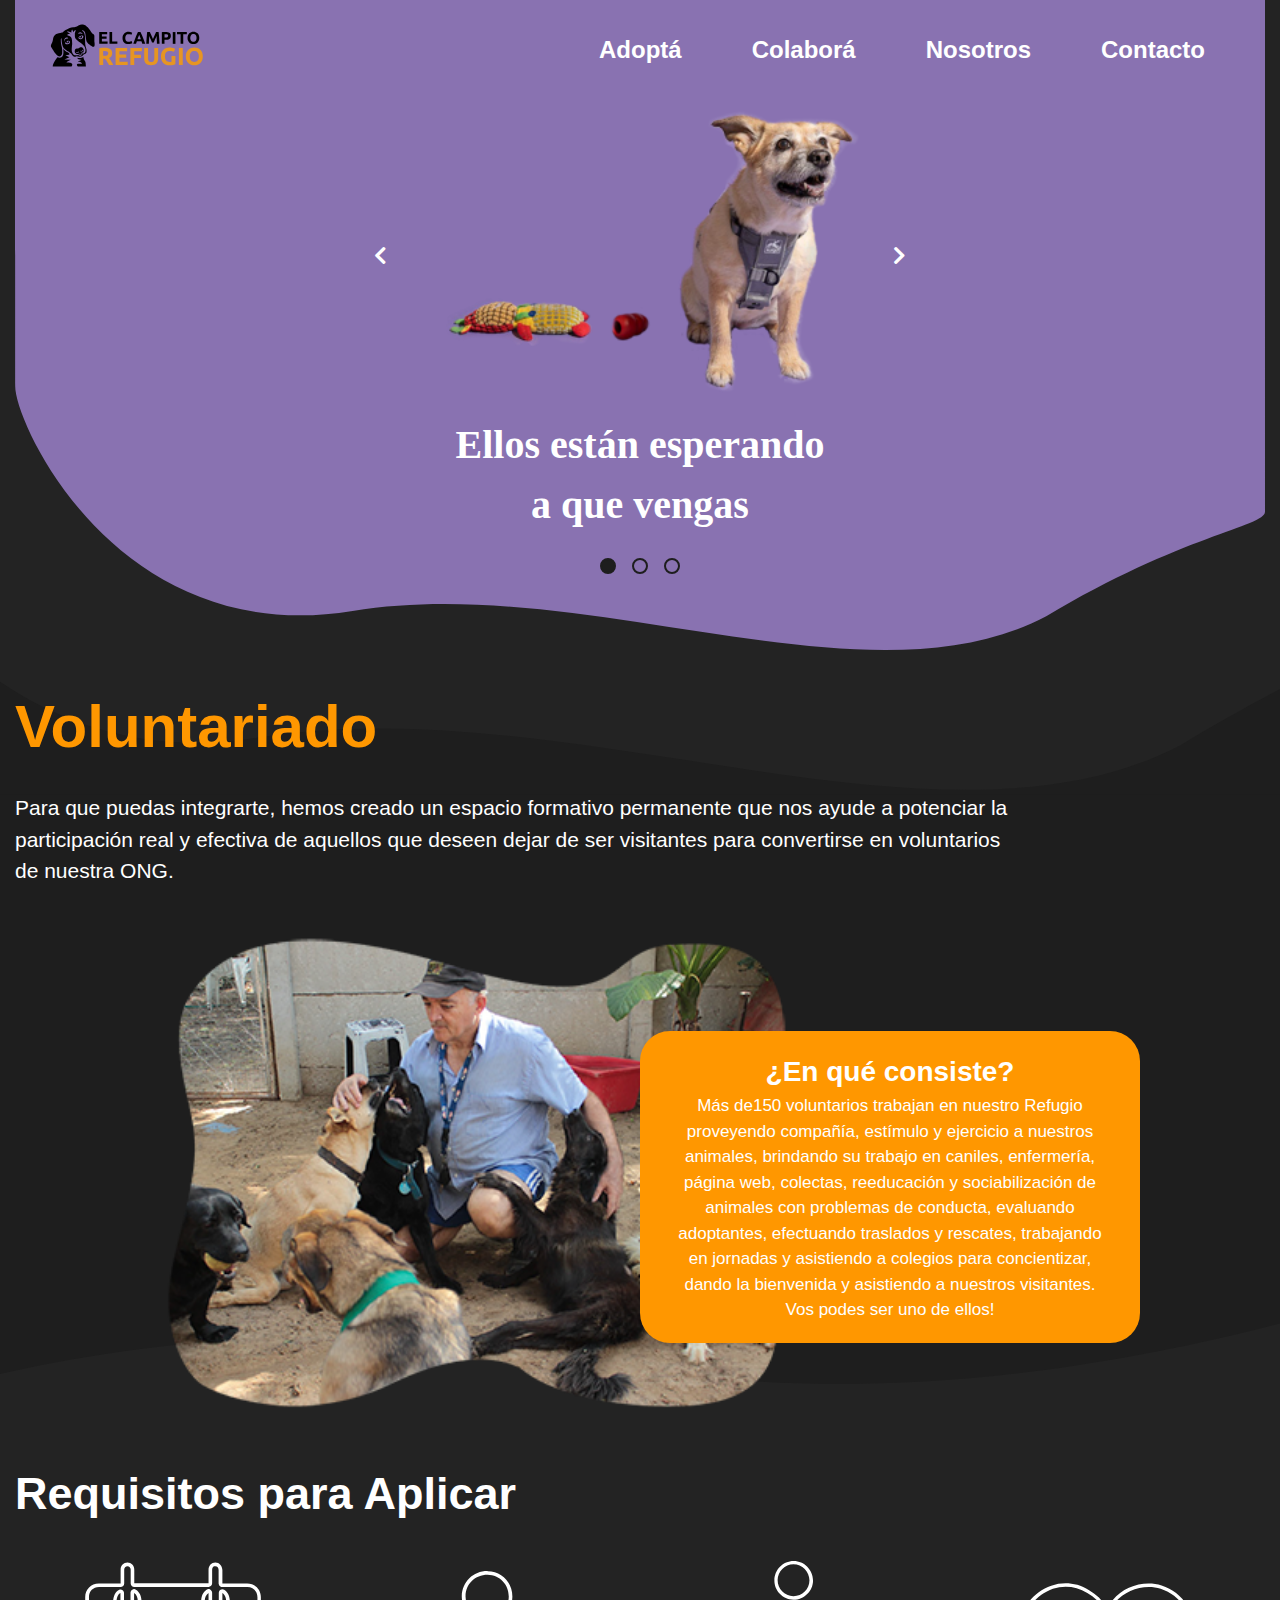
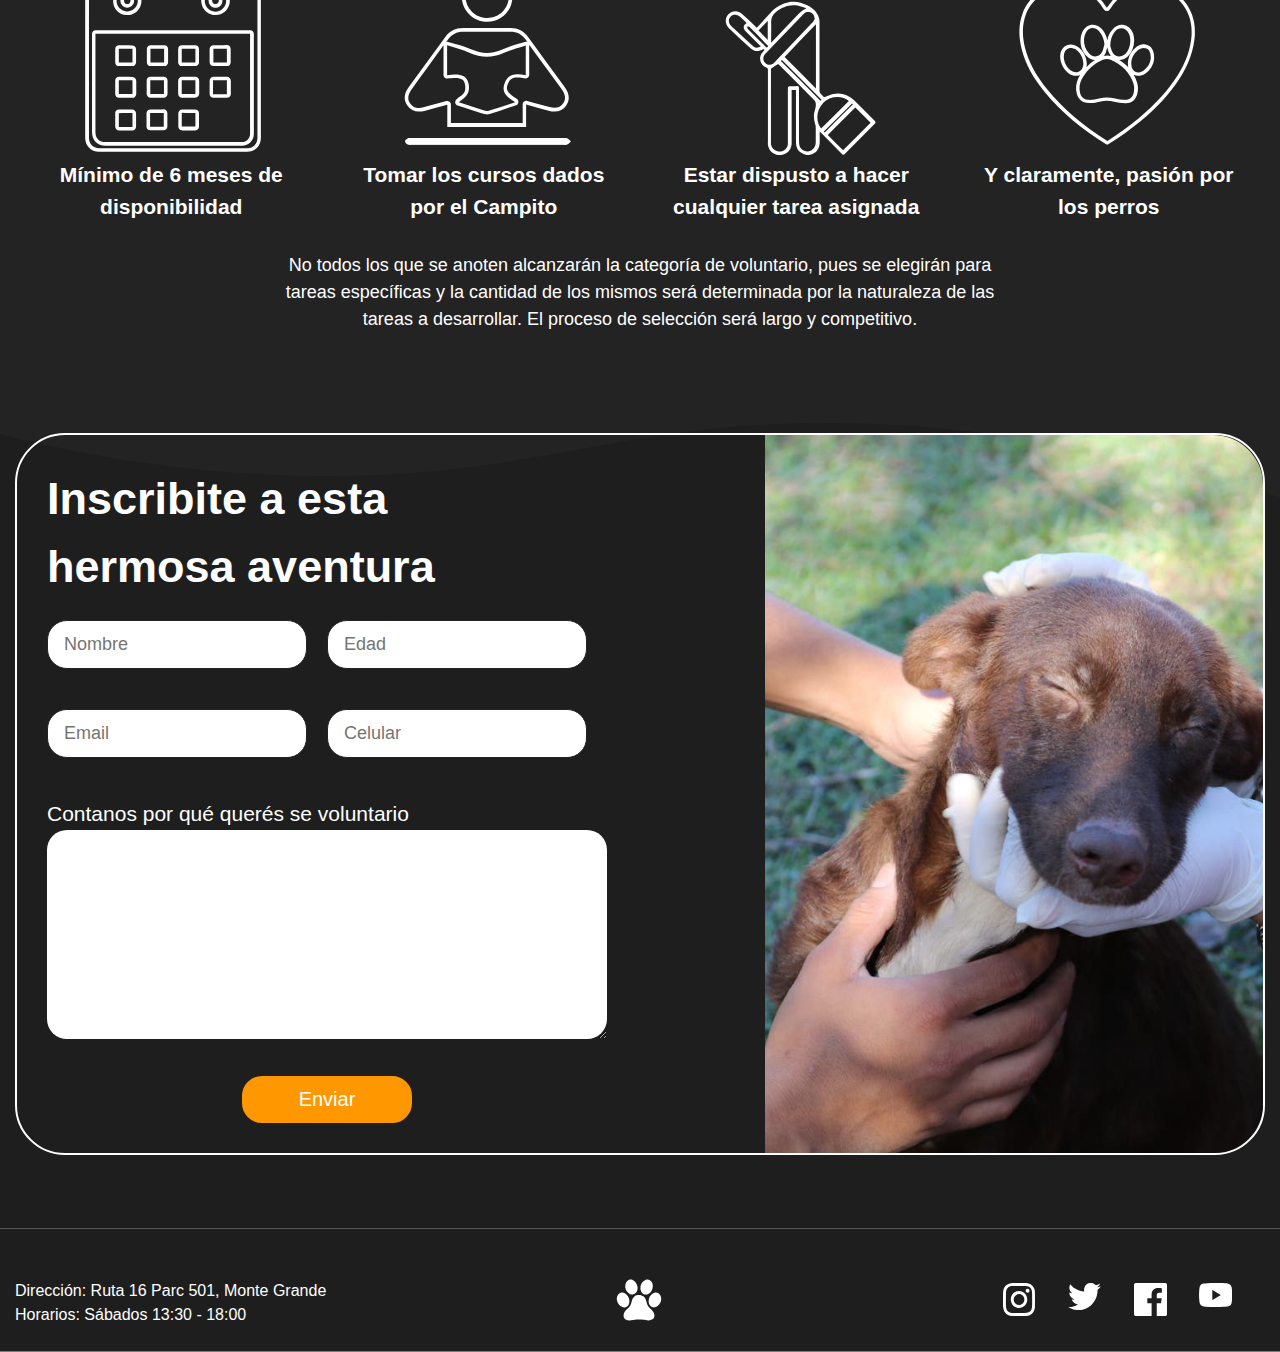
<file: voluntariad.html>
<!doctype html>
<html lang="es">

<head>
    <meta charset="utf-8">
    <meta http-equiv="x-ua-compatible" content="ie=edge">
    <title>El Campito Refugio - Voluntariado</title>
    <meta name="description" content="Podes ser parte del campito refugio como voluntariado, enterate como y para qué">
    <meta name="viewport" content="width=device-width, initial-scale=1">
    <link rel="stylesheet" href="estilos/estilos.css">
    <link rel="stylesheet" href="https://cdnjs.cloudflare.com/ajax/libs/font-awesome/5.15.1/css/all.min.css" />
</head>

<body class="bdvoluntariado">
    <header>
        <a href="index.html"><img src="imagenes/logo.svg" alt="El Campito Refugio"></a>
        <nav>
            <ul>
                <li><a href="adopta.html">Adoptá</a></li>
                <li><a href="#">Colaborá</a>
                    <ul>
                        <li><a href="voluntariad.html">Voluntariado</a></li>
                        <li><a href="donar.html">Donar</a></li>
                        <li><a href="apadrinar.html">Apadrinar</a></li>
                    </ul>
                </li>
                <li><a href="#">Nosotros</a>
                    <ul>
                        <li><a href="historia_refugio.html">Historia del Refugio</a></li>
                        <li><a href="club_disca.html">Club de los Disca</a></li>
                        <li><a href="historias_camperitos.html">Historia de nuestros camperitos</a></li>
                    </ul>
                </li>
                <li><a href="contacto.html">Contacto</a></li>
            </ul>
        </nav>
    </header>
    <main>
        <section class="principal">
            <div class="wrapper">
                <div class="prev-btn">
                    <i class="fas fa-chevron-left"></i>
                </div>
                <div class="slides-container">
                    <div class="slide">
                        <img src="imagenes/hd-vl-1.png" alt="Perro sentado" />
                        <h4>Ellos están esperando<br>a que vengas</h4>
                    </div>
                    <div class="slide">
                        <img src="imagenes/hd-vl-2.png" alt="Perro con estetoscopio" />
                        <h4>No solo los humanos<br>necesitan un doctor</h4>
                    </div>
                    <div class="slide">
                        <img src="imagenes/hd-vl-3.png" alt="Perro mirando" />
                        <h4>Los mejores pacientes<br>están aquí</h4>
                    </div>
                </div>
                <div class="next-btn">
                    <i class="fas fa-chevron-right"></i>
                </div>
                <div class="navigation-dots">
                </div>
            </div>
        </section>
        <section class="voluntariado">
            <div class="voluntariado-intro">
                <h1>Voluntariado</h1>
                <p class="textolargo">Para que puedas integrarte, hemos creado un espacio formativo permanente que nos
                    ayude a potenciar la participación real y efectiva de aquellos que deseen dejar de ser visitantes
                    para convertirse en voluntarios de nuestra ONG.</p>
            </div>
            <div class="superposicion">
                <img src="imagenes/voluntariado-intro.png" alt="Persona rodeada de perros" />
                <div class="superposiciontx">
                    <h3>¿En qué consiste?</h3>
                    <p>Más de150 voluntarios trabajan en nuestro Refugio proveyendo compañía, estímulo y ejercicio a
                        nuestros animales, brindando su trabajo en caniles, enfermería, página web, colectas,
                        reeducación y sociabilización de animales con problemas de conducta, evaluando adoptantes,
                        efectuando traslados y rescates, trabajando en jornadas y asistiendo a colegios para
                        concientizar, dando la bienvenida y asistiendo a nuestros visitantes. Vos podes ser uno de
                        ellos!</p>
                </div>
            </div>
        </section>
        <section class="requisitos-vl">
            <h2>Requisitos para Aplicar</h2>
            <div class="tips-rq-vl">
                <div class="rq-vl">
                    <img src="imagenes/calendar-vl.svg" alt="Calendario" />
                    <h3>Mínimo de 6 meses de disponibilidad</h3>
                </div>
                <div class="rq-vl">
                    <img src="imagenes/cursos-vl.svg" alt="Persona leyendo" />
                    <h3>Tomar los cursos dados por el Campito</h3>
                </div>
                <div class="rq-vl">
                    <img src="imagenes/dispuesto-vl.svg" alt="Persona barriendo" />
                    <h3>Estar dispusto a hacer cualquier tarea asignada</h3>
                </div>
                <div class="rq-vl">
                    <img src="imagenes/pasion-vl.svg" alt="Corazón" />
                    <h3>Y claramente, pasión por los perros</h3>
                </div>
            </div>
            <p>No todos los que se anoten alcanzarán la categoría de voluntario, pues se elegirán para tareas especíﬁcas
                y la cantidad de los mismos será determinada por la naturaleza de las tareas a desarrollar. El proceso
                de selección será largo y competitivo.</p>
        </section>
        <section class="inscribirse">
            <form action="voluntariadoMail.html" method="post" class="inscripcion">
                <h2>Inscribite a esta<br>hermosa aventura</h2>
                <div class="vl-datos">
                    <input class="input_100" type="text" name="nombre" placeholder="Nombre" required>
                    <input class="input_100" type="number" name="edad" placeholder="Edad" required>
                </div>
                <div class="vl-datos">
                    <input class="input_100" type="email" name="email" placeholder="Email" required email>
                    <input class="input_100" type="tel" name="celular" placeholder="Celular" required>
                </div>
                <div>
                    <p>Contanos por qué querés se voluntario</p>
                    <textarea class="input_100" id="razon" type="paragraph" rows="7" name="razon"></textarea>
                </div>
                <input class="btn btnrelleno centrado" type="submit" value="Enviar">
            </form>
            <img src="imagenes/datos-vl.jpg" alt="Perro siendo curado" />
        </section>
    </main>
    <footer>
        <div>
            <p>Dirección: Ruta 16 Parc 501, Monte Grande</p>
            <p>Horarios: Sábados 13:30 - 18:00</p>
        </div>
        <div class="logo_footer">
            <a href="#">
                <img src="imagenes/logo2.svg" alt="Campito Refugio Logo 2">
            </a>
        </div>
        <div class="social">
            <a href="https://www.instagram.com/refugioelcampito/?hl=es-la">
                <img src="imagenes/instagram.svg" alt="Instagram">
            </a>
            <a href="https://twitter.com/elcampito?ref_src=twsrc%5Egoogle%7Ctwcamp%5Eserp%7Ctwgr%5Eauthor">
                <img src="imagenes/twitter.svg" alt="Twitter">
            </a>
            <a href="https://www.facebook.com/elcampitorefugio/">
                <img src="imagenes/facebook.svg" alt="Facebook">
            </a>
            <a href="https://www.facebook.com/elcampitorefugio/">
                <img src="imagenes/youtube.svg" alt="YouTube">
            </a>
        </div>
    </footer>
    <script src="js/main.js"></script>
</body>

</html>
</file>
<file: estilos/estilos.css>
/*Estilos de El Campito Refugio*/

/*Generales*/

:root {
	--naranja : #ff9700;
	--blanco: #ffffff;
	--grisclaro: #232323;
	--grisosc: #1E1E1E;
	--amarillo: #EFCD33;
	--negro: #000000;
}

*{
	margin: 0;
	padding: 0;
	border: 0;
	box-sizing: border-box;
	font-family: 'Ubuntu', sans-serif;
	line-height: 1.5;
	color: white;
}

body{
	width: 1250px;
	margin: 0 auto;
	background-image: url(../imagenes/fondo.svg);
  	background-position: center;
  	background-repeat: no-repeat;
  	background-size: cover;
}

p{
	font-size: 21px;
}

h1 {
	font-weight: bold;
	color: var(--naranja);
	font-size: 60px;
	margin-bottom: 20px;
}

h2{
	font-size: 45px;
	margin-bottom: 20px;
}

h3{
	font-size: 28px;
}

h4{
	font-size: 23px;
}

input{
	color: var(--negro);
	margin-bottom: 25px;
	font-size: 18px;
	border: 1px solid var(--grisclaro);
	border-radius: 20px;
	text-align: left;
}

img{
	width: 100%;
}

section{
	margin-top: 50px;
}

/*MARGINADOS*/

.centrado{
	display: flex;
  	justify-content: center;
}

.textocentrado{
	text-align: center;
	margin: 0 auto;
}

.titulocentrado{
	text-align: center;
	margin-bottom: 40px;
}

.textolargo{
	width: 80%;
}


/*BOTONES*/

.btna{
	text-decoration: none;
	margin: auto;
	padding-top: 5px;
}

.btn{
	background-color: var(--grisosc);
	margin: auto;
	font-size: 20px;
	text-align: center;
	border-radius: 20px;
	border: 3px solid var(--naranja);
	width: 250px;
	height: 47px;
	margin-top: 30px;
	cursor: pointer;
}

.btnrelleno{
	color: var(--blanco);
	background-color: var(--naranja);
	width: 170px;
	margin-top: 30px;
}

.btn:hover {
	background-color: var(--blanco);
	border-color: var(--blanco);
	color: var(--grisosc);
	box-shadow: 3px 3px 8px var(--negro);
}

.btngrande{
	text-decoration: none;
	width: 30%;
	padding: auto;
	padding-top: 5px;
	margin: auto;
}

.btnlargo{
	width: 300px;
}

/*SECCIONES CON TEXTO E IMAGEN*/

.txandimg{
	display: flex;
	justify-content: space-between;
}

.txdeimg{
	display: flex;
	flex-wrap: wrap;
	width: 48%;
	padding-top: 30px;
	padding-bottom: 30px;
}

.txdeimg2{
	display: flex;
	flex-wrap: wrap;
	width: 48%;
	padding-top: 100px;
	
}

.imgdetx {
	display: flex;
	width: 48%;
	border-radius: 65px;
}

/*Header*/

header { 
	padding: 50px 0px;
	height: 50px;
	display: flex;
	justify-content: space-between;
	align-items: center;
}

header img {
	margin-left: 20px;
	width: 180px;
}

ul, ol {
	list-style:none;
	display: flex;
	position: relative;
   	z-index: 2;
}
			
nav > li {
	float:left;
}
			
nav li a {
	text-decoration:none;
	font-weight: bold;
	padding: 10px;
	font-size: 24px;
	margin-right: 50px;
	transition: all .2s ease-in-out;
	display:block;
	border-radius: 10px 10px 0px 0px;
}
		
nav li a:hover {
	color: var(--naranja);
	background-color: var(--grisclaro);
	display:block;
}
			
nav li ul {
	display:none;
	position:absolute;
	max-width: 310px;
	z-index: 500;
	background-color: var(--grisclaro);
	border-radius: 0px 10px 10px 10px;
	transition: all .2s ease-in-out;
}

nav li:hover > ul {
	display:block;
}

header{
	background-color: var(--amarillo);
}

.bdtransparente header{
	border-radius: 0px 0px 50px 50px;
}

/*Slider principal*/

.principal{
	background-image: url(../imagenes/principal-fondo-index.svg);
  	background-position: center;
  	background-repeat: no-repeat;
  	background-size: 100%;
	width: 100%;
	margin-top: 0;
}

.principal h4{
	margin: 5px 0 0 0;
	text-align: center;
	font-family: Cambria, "Hoefler Text", "Liberation Serif", Times, "Times New Roman", "serif";
	font-size: 40px;
}

.wrapper {
	width: 600px;
	overflow: hidden;
	margin: auto;
}

.slides-container{
	height: 450px;
	position: relative;
	transition: 900ms cubic-bezier(0.48, 0.15, 0.18, 1);
}

.slide {
	height: 70%;
	position: absolute;
	width: 600px;
}

.slide img{
	width: 100%;
	object-fit: cover;
}

.prev-btn, .next-btn {
	padding: 16px;
	position: absolute;
	top: 25%;
	/*transform: translateY(-200%);*/
	font-size: 20px;
	z-index: 100;
	cursor: pointer;
	transition: 400ms;
	color: var(--grisosc);
}

.prev-btn:hover, .next-btn:hover{
	background-color: var(--grisosc);
	box-shadow: 0 3px 5px var(--negro);
	color: var(--blanco);
}

.prev-btn{
	left: 28%;
}

.next-btn{
	right: 28%;
}

.navigation-dots{
	display: flex;
	height: 32px;
	align-items: center;
	justify-content: center;
	margin-bottom: 100px;
}

.single-dot {
	height: 16px;
	width: 16px;
	margin: 0 8px;
	border: 2px solid var(--grisosc);
	border-radius: 50%;
	cursor: pointer;
	transition: 400ms;
}

.single-dot.active{
	background-color: var(--grisosc);
}


/*LISTAS DE PERROS*/

.adoptar{
	display: flex;
	justify-content: space-between;
	padding-top: 40px;
	padding-bottom: 40px;
}

.perroad{
	width: 20%;
	text-align: center;
}

/*CONTACTO*/

#map{
  height: 400px;
  width: 48%;
}

.socialft{
	display: flex;
	width: 60%;
	justify-content: space-between;
	margin-top: 15px;

}

.socialft img{
	height: 40px;
}

/*FORMS*/

.contacto1{
	display: flex;
	justify-content: space-between;
	margin-top: 15px;
}

.formcontacto1{
	display: flex;
	flex-wrap: wrap;
	margin-right: 10px;
}

.formcontacto2{
	display: flex;
	flex-wrap: wrap;
	margin-left: 10px;
	width: 49%;
	padding-bottom: 20px;
}

.input_100{
	width: 100%;
	padding: 10px;
	padding-left: 16px;
}

textarea{
	border-radius: 20px;
	color: var(--grisosc);
	font-size: 18px;
}

#inputbtn{
	text-align: center;
}

/* CLUB DE LOS DISCA */

.superposicion  {
	margin: 50px 0;
	position: relative;
	}

.superposicion img{
	width: 50%;
	display: block;
  	margin-left: 12%;
}

.superposiciontx{
	background-color: var(--naranja);
	color: var(--blanco);
	width: 500px;
	padding: 20px 30px 20px 30px;
	border-radius: 30px;
	position: absolute;
	display: flex;
	flex-direction: column;
	justify-content: center;
	text-align: center;
	top: 20%;
	right: 10%;

}

.club .wrapper{
	position: relative;
}

.club .prev-btn{
	left: 0%;
	top: 38%;
	z-index: 100;
}

.club .next-btn{
	right: 0%;
	top: 38%;
	z-index: 100;
}

.club .navigation-dots {
	background-color: rgba(255, 255, 255, 0.5);
	width: 170px;
	padding: 20px 0;
	border-radius: 20px;
	margin-left: auto;
	margin-right: auto;
	margin-bottom: 0;
}

.antesdespues{
	position: relative;
	margin-top: 30px;
}

.fotosayd{
	display:flex;
	margin: auto;
	border-radius: 100%;
	height: 400px;
	width: 600px;
}

.fotosayd img{
	border: 3px solid var(--blanco);
	width: 50%;
}

.despuesimg {
	border-top-right-radius: 50px;
	border-bottom-right-radius: 50px;
}

.antesimg {
	border-top-left-radius: 50px;
	border-bottom-left-radius: 50px;
}

.antes, .despues{
	position: absolute;
	text-shadow: 2px 2px 8px var(--grisosc);
}

.antes {
	left: 20%;	
}

.despues {
	right: 15%;
}

.txayd{
	width: 100%x;
	position: absolute;
	background: rgba(0, 0, 0, 0.5);
	padding: 15px 30px;
	border-bottom-left-radius: 50px;
	border-bottom-right-radius: 50px;
	bottom: 0%;
	opacity: 0;
	transition: 300ms;
}

.antesdespues:hover .txayd{
	opacity: 1;
}

/*Voluntariado */

.bdvoluntariado header{
	background-color: #8972b1;
}

.bdvoluntariado .principal{
	background-image: url(../imagenes/principal-fondo-vl.svg);
  	background-position: center;
  	background-repeat: no-repeat;
  	background-size: 100%;
	width: 100%;
}

.voluntariado{
	margin-top: 0;
}

.superposicion p{
	font-size: 17px;
	width: 100%;
}

.tips-rq-vl {
	display: flex;
	justify-content: space-around;
	margin: 30px 0;
}

.rq-vl {
	width: 20%;
}

.rq-vl img{
	width: 75%;
	display: block;
	margin-left: auto;
	margin-right: auto;
}

.rq-vl h3{
	font-size: 21px;
	text-align: center;
}

.requisitos-vl p{
	width: 60%;
	text-align: center;
	margin-left: auto;
	margin-right: auto;
	font-size: 18px;
	font-weight: 200;
}

.inscribirse {
	display: flex;
	justify-content: space-between;
	margin: 100px 0;
	border: 2px solid var(--blanco);
	border-radius: 50px;
}

.inscribirse img{
	width: 40%;
	object-fit: cover;
	border-top-right-radius: 50px;
	border-bottom-right-radius: 50px;
}

.inscripcion{
	padding: 50px;
}

.vl-datos {
	display: flex;
	justify-content: space-around;
	margin: 15px 0;
}

.vl-datos input{
	width: 80%;
	margin-right: 20px;
}

/*Adopta*/

.detalles1{
	width: 100%;
	display: flex;
	justify-content: space-between;
	color: var(--grisosc);
}

.perroad img{
	width: 250px;
	height: 250px;
	object-fit: cover;
	border-radius: 100%;
	margin-bottom: 15px;
}

select{
	margin-top: 10px;
	width: 250px;
	height: 100%;
	padding: 10px;
	color: var(--grisosc);
	font-size: 18px;
}

select option{
	color: var(--grisosc);
}

.donarsp{
	top:45%;
}

/*APADRINAR*/

.bdapadrinar header{
	background-color: #88e261;
}

.bdapadrinar .principal{
	background-image: url(../imagenes/principal-fondo-apd.svg);
  	background-position: center;
  	background-repeat: no-repeat;
  	background-size: 100%;
	width: 100%;
	margin-top: 0;
}

.aportar{
	width: 100%;
	display: flex;
	justify-content: space-around;
	margin: 30px 0;
}

.aportar1{
	width: 30%;
}

.bdapadrinar .txandimg{
	margin-top: 50px;
	text-align: center;
}

/*DONAR*/

.bddonar header{
	background-color: #38c8ea;
}

.bddonar .principal{
	background-image: url(../imagenes/principal-fondo-donar.svg);
  	background-position: center;
  	background-repeat: no-repeat;
  	background-size: 100%;
	width: 100%;
	margin-top: 0;
}

/*VENTANAS MODALES*/

.modal {
	position: fixed;
	z-index: -1;
	padding-top: 100px;
	left: 0;
	top: 0;
	width: 100%;
	height: 100%;
	overflow: auto;
	background-color: rgb(0,0,0);
	background-color: rgba(0,0,0,0.4);
	opacity: 0;
	transition: all 1s ease;
}
  
.modal-content {
	background-color: #fefefe;
	margin: auto;
	padding: 30px 100px 40px 100px;
	width: 800px;
	height: 80%;
	transition: all 3s ease;
	border-radius: 30px;
	color: var(--grisosc);
}

.modal-content h2{
	color: var(--naranja);
}

.modal-content h3 {
	color: var(--grisosc);
}

.close {
	color: #aaaaaa;
	float: right;
	font-size: 28px;
	font-weight: bold;
}
  
.close:hover,
.close:focus {
	color: var(--negro);
	text-decoration: none;
	cursor: pointer;
}
  
.mostrarmodal{
	opacity: 1;
	z-index: 3;
}

.modal p{
	color: var(--grisosc);
}

/*MODALE REQUISITOS*/

.listarequisitos{
	color: var(--grisosc);
	padding: 0px 0px 0px 18px;
	font-size: 15px;
}

.lista ul{
	display: block;
	list-style: disc;
}

.lista li{
	  color: var(--grisosc);
	  padding-top: 10px;
  }

.pasos ul{
	list-style: decimal;
}

.pasos {
	margin-top: 30px;
}
  
.inscripcion{
	padding: 30px;
}

/*MODAL ADOPCION*/

.fichaperro{
	cursor: pointer;
}

.modalperro {
	padding-top: 60px;
}

.modalperro .modal-content{
	width: 1000px;
	height: 130%;
	margin-bottom: 30px;
}

.modalperro strong{
	color: var(--grisosc);
}

.ficha {
	display: flex;
	border: 3px solid #ff9700;
	border-radius: 0 50px 50px 0;
  	width: 100%;
}

.ficha img{
	border-radius: 0px 30px 30px 0;
	height: 615px;
	width: 48%;
	margin-bottom: 0;
	object-fit: cover;
}

.fichamas{
	margin-top: 20px;
}

.fichados{
	display: flex;
	flex-direction: row;
	justify-content: space-around;
	border-radius: 20px;
	width: 100%;
	padding: 15px 0px 8px 0px;
}

.fichados img{
	height: 150px;
	width: 150px;
	border-radius: 100%;
	border: 4px solid var(--naranja);
	object-fit: cover;
}

.ficha .inscripcion p{
	text-align: left;
}

.fichados p{
	width: 180px;
}

.mimifoto{
	width: 50%;
}

.closead {
	color: #aaaaaa;
	float: right;
	font-size: 28px;
	font-weight: bold;
}
  
.closead:hover,
.closead:focus {
	color: var(--negro);
	text-decoration: none;
	cursor: pointer;
}

/*MODAL HISTORIA*/

.modalhistoria .modal-content{
	width: 1000px;
	padding: 20px 40px;
}

.modal-content .txdeimg{
	text-align: left;
	font-size: 18px;
}

.modal-content .imgdetx{
	width: 48%;
	border-radius: 30px;
	height: 500px;
}

/*MODAL BANCO*/

.modalbanco .imgdetx{
	height: 100%;
}

.modalbanco .modal-content{
	height: 400px;
}

.modalbanco{
	padding-top: 300px;
}

.banco{
	cursor: pointer;
}

.modal textarea, .modal .input_100{
	border: 2px solid var(--grisclaro);
}

/*FOOTER*/

footer {
	margin-top: 50px;
	display: flex;
	justify-content: space-between;
	align-items: center;
	font-weight: lighter;
	padding-top: 20px;
	padding-bottom: 20px;
}

footer p{
	font-size: 16px;
}

.logo_footer{
	width: 50px;
	margin-left: 8%;
}

.social{
	width: 33%;
	display: flex;
	flex-direction: row;
	padding-left: 150px;
	justify-content: space-between;
}

.social img {
	width: 50%;
}
</file>
